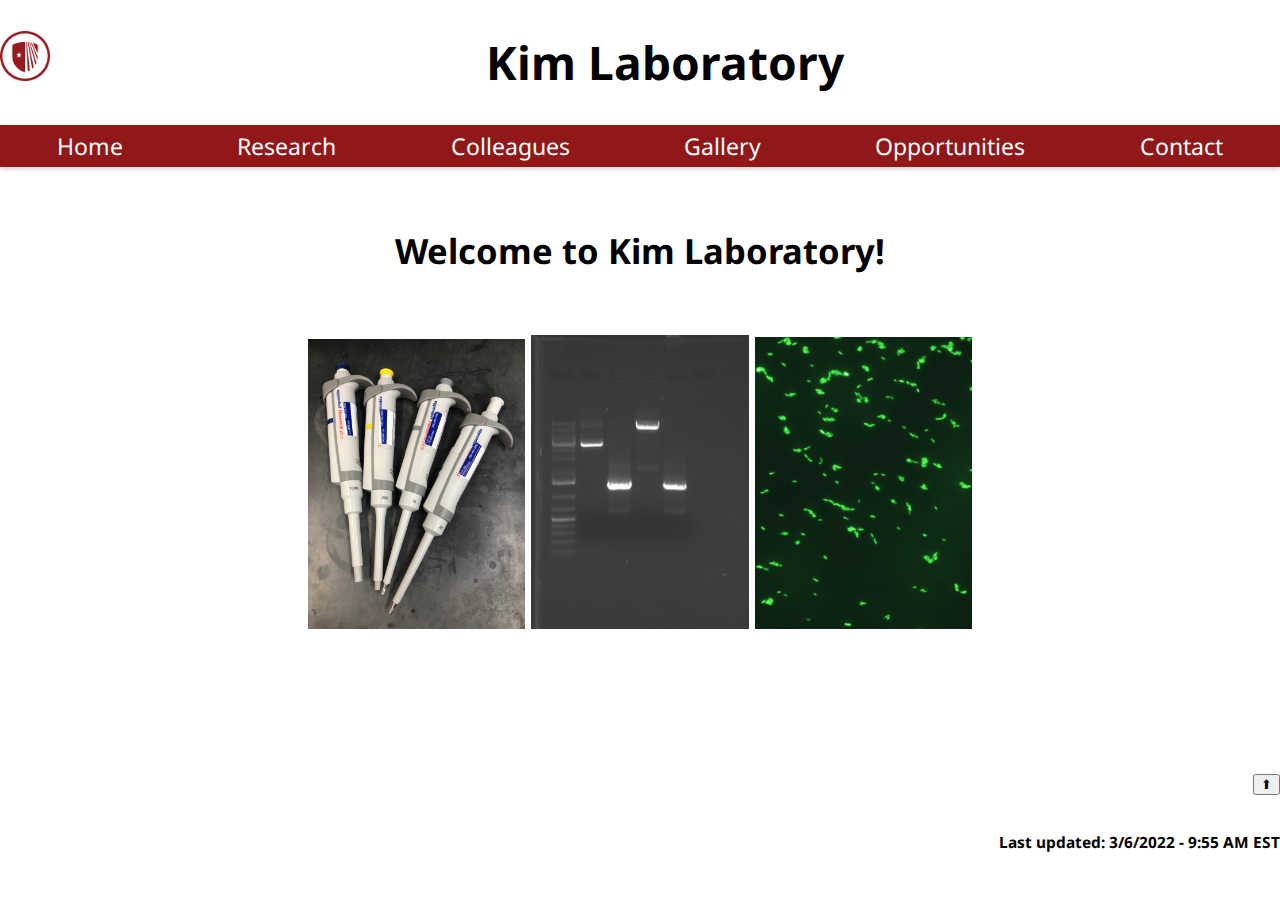
<file: index.html>
<!DOCTYPE html>
<html>
  <head>
    <meta charset="utf-8">
    <meta name="viewport" content="width=device-width">
    <title>Kim Laboratory - Home</title>
    <link href="/media/favicon.png" rel="icon" />
    <link href="style.css" rel="stylesheet" type="text/css" />
    <link rel="stylesheet" href="https://pro.fontawesome.com/releases/v5.10.0/css/all.css" integrity="sha384-AYmEC3Yw5cVb3ZcuHtOA93w35dYTsvhLPVnYs9eStHfGJvOvKxVfELGroGkvsg+p" crossorigin="anonymous"/>
    <!--
      <link href="bootstrap.css" rel="stylesheet">
    -->
  </head>
  <body>
    <a href="https://www.stonybrook.edu/" target="_blank"><img class="left-top" width="50" height="50" src="/media/favicon.png" alt="stony brook logo" /></a>
    
    <!--
    <div style="color: #31708f;
    background-color: #d9edf7;
    border-color: #bce8f1;" class="alert alert-info alert-dismissible" role="alert" id="top">
      <button aria-label="Close" class="close" data-dismiss="alert" type="button"><span aria-hidden="true">×</span></button>
      <p></p>
    </div>
    -->
    
    <div class="header">
      <a href="index.html">
        <h1> Kim Laboratory </h1>
      </a>
    </div>

    <div class="navbar">
      <a href="index.html">Home</a>
      <a href="research.html">Research</a>
      <a href="lab_members.html">Colleagues</a>
      <a href="gallery.html">Gallery</a>
      <a href="opportunities.html">Opportunities</a>
      <a href="contact.html">Contact</a>
    </div>

    </br>

    <div class="content">
      <h2>Welcome to Kim Laboratory!</h2>
      <br>
      <div class="homepage-images">
        <img style="width: 17%;
  height: 17%;" src="media/image_8.jpg">
        <img style="width: 17%;
  height: 30%;" src="media/image_14.1.jpg">
        <img style="width: 17%;
  height: 17%;" src="media/image_11.3.jpg">
      </div>
      
      <br></br>
      <br></br>

      <div class="go-back-up">
        <a href="#top" style="text-align: right; float: right;"><button>⬆</button></a>
        <br>
        <h6 style="text-align: right; float: right; padding: 0;">Last updated: 3/6/2022 - 9:55 AM EST</h6>
      </div>

      <br></br>
    </div>

    <script src="script.js"></script>
    <script src="https://code.jquery.com/jquery-2.2.0.min.js" type="text/javascript"></script>
    <script src="https://maxcdn.bootstrapcdn.com/bootstrap/3.3.6/js/bootstrap.min.js"></script>
  </body>
</html>
</file>
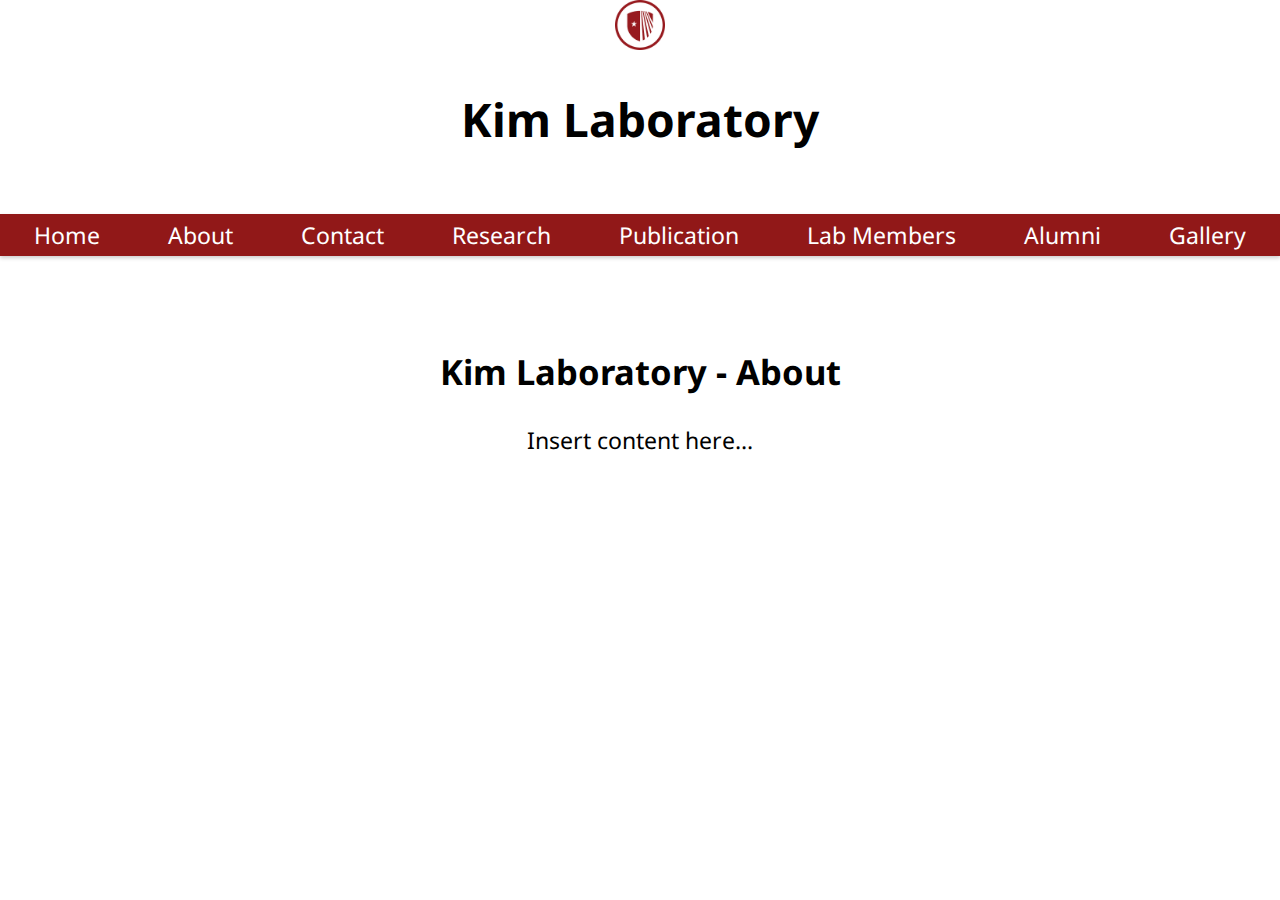
<file: about.html>
<!DOCTYPE html>
<html>
  <head>
    <meta charset="utf-8">
    <meta name="viewport" content="width=device-width">
    <title>Kim Laboratory - About</title>
    <link href="/media/favicon.png" rel="icon" />
    <link href="style.css" rel="stylesheet" type="text/css" />
    <link rel="stylesheet" href="https://cdnjs.cloudflare.com/ajax/libs/font-awesome/4.7.0/css/font-awesome.min.css">
  </head>
  <body>
    <div class="header">
      <a href="index.html">
        <img width="50" height="50" src="/media/favicon.png" alt="stony brook logo" />
        <h1> Kim Laboratory </h1>
      </a>
    </div>

    </br>

    <div class="navbar">
      <a href="index.html">Home</a>
      <a href="about.html">About</a>
      <a href="contact.html">Contact</a>
      <a href="research.html">Research</a>
      <a href="publication.html">Publication</a>
      <a href="lab_members.html">Lab Members</a>
      <a href="alumni.html">Alumni</a>
      <a href="gallery.html">Gallery</a>
    </div>

    </br>
    </br>

    <div class="content">
      <h2> Kim Laboratory - About </h2>
      Insert content here...
    </div>
    
    <script src="script.js"></script>
  </body>
</html>
</file>
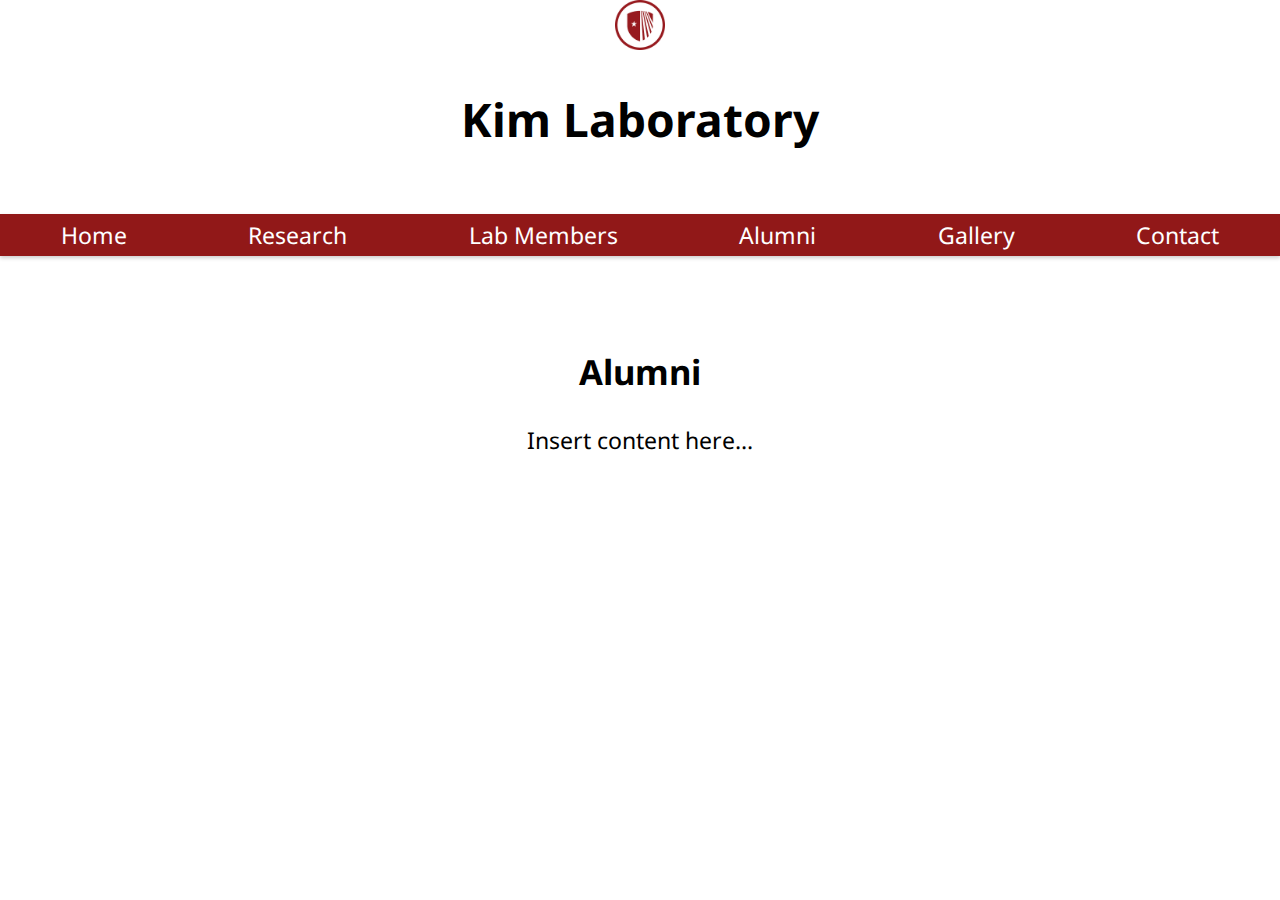
<file: alumni.html>
<!DOCTYPE html>
<html>
  <head>
    <meta charset="utf-8">
    <meta name="viewport" content="width=device-width">
    <title>Kim Laboratory - Alumni</title>
    <link href="/media/favicon.png" rel="icon" />
    <link href="style.css" rel="stylesheet" type="text/css" />
    <link rel="stylesheet" href="https://pro.fontawesome.com/releases/v5.10.0/css/all.css" integrity="sha384-AYmEC3Yw5cVb3ZcuHtOA93w35dYTsvhLPVnYs9eStHfGJvOvKxVfELGroGkvsg+p" crossorigin="anonymous"/>
  </head>
  <body>
    <div class="header">
      <a href="index.html">
        <img width="50" height="50" src="/media/favicon.png" alt="stony brook logo" />
        <h1> Kim Laboratory </h1>
      </a>
    </div>

    </br>

    <div class="navbar">
      <a href="index.html">Home</a>
      <a href="research.html">Research</a>
      <a href="lab_members.html">Lab Members</a>
      <a href="alumni.html">Alumni</a>
      <a href="gallery.html">Gallery</a>
      <a href="contact.html">Contact</a>
    </div>

    </br>
    </br>

    <div class="content">
      <h2> Alumni </h2>
      Insert content here...
    </div>
    
    <script src="script.js"></script>
  </body>
</html>
</file>
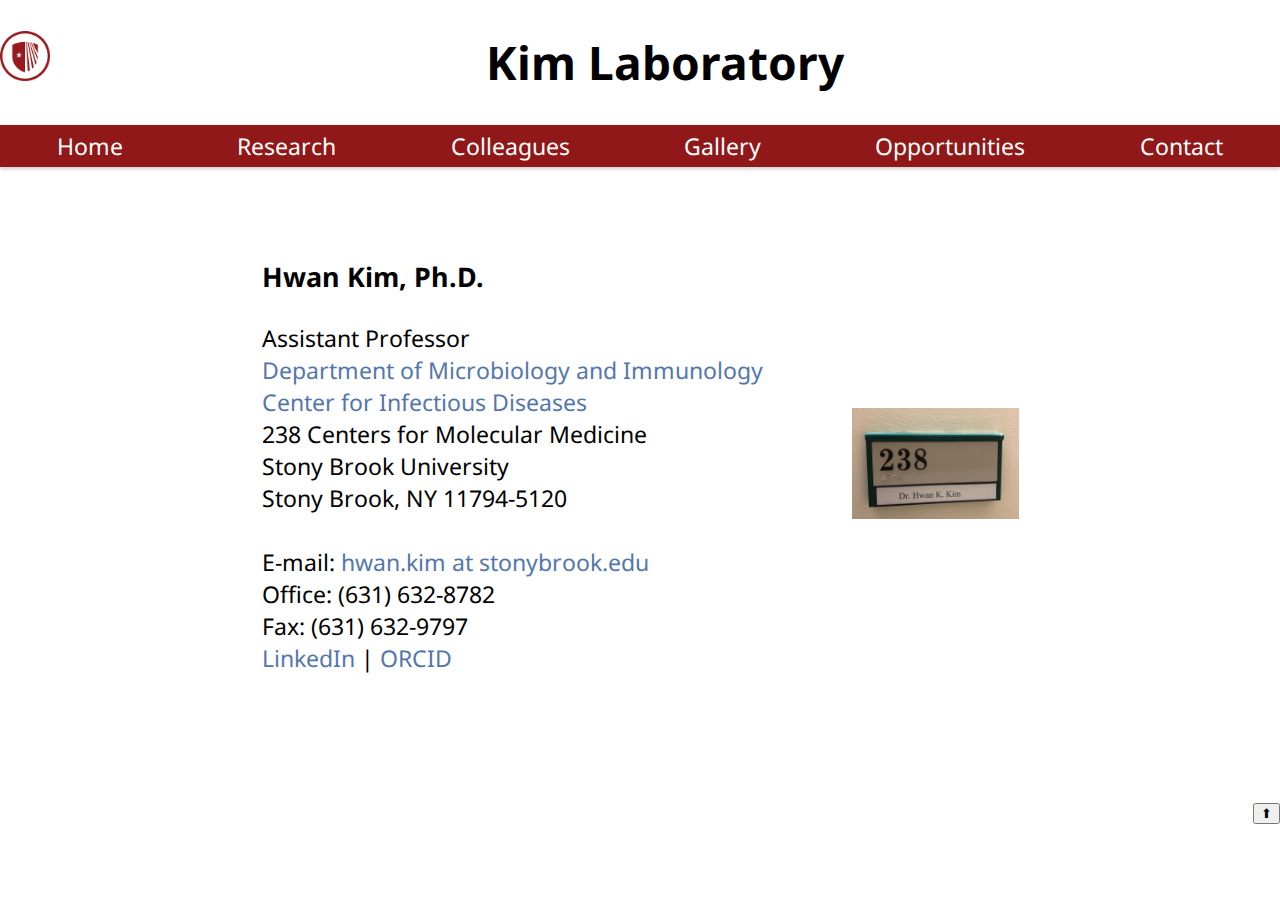
<file: contact.html>
<!DOCTYPE html>
<html>

<head>
	<meta charset="utf-8">
	<meta name="viewport" content="width=device-width">
	<title>Kim Laboratory - Contact</title>
	<link href="/media/favicon.png" rel="icon" />
	<link href="style.css" rel="stylesheet" type="text/css" />
	<!--
      <link href="images.css" rel="stylesheet" type="text/css" />
    -->
	<link rel="stylesheet" href="https://pro.fontawesome.com/releases/v5.10.0/css/all.css" integrity="sha384-AYmEC3Yw5cVb3ZcuHtOA93w35dYTsvhLPVnYs9eStHfGJvOvKxVfELGroGkvsg+p"
	 crossorigin="anonymous" />
</head>
<body>
    <a href="https://www.stonybrook.edu/" target="_blank"><img class="left-top" width="50" height="50" src="/media/favicon.png" alt="stony brook logo" /></a>
    
    <!--
    <div style="color: #31708f;
    background-color: #d9edf7;
    border-color: #bce8f1;" class="alert alert-info alert-dismissible" role="alert" id="top">
      <button aria-label="Close" class="close" data-dismiss="alert" type="button"><span aria-hidden="true">×</span></button>
      <p></p>
    </div>
    -->
    
    <div class="header">
      <a href="index.html">
        <h1> Kim Laboratory </h1>
      </a>
    </div>

    <div class="navbar">
      <a href="index.html">Home</a>
      <a href="research.html">Research</a>
      <a href="lab_members.html">Colleagues</a>
      <a href="gallery.html">Gallery</a>
      <a href="opportunities.html">Opportunities</a>
      <a href="contact.html">Contact</a>
    </div>

    </br>
    </br>

    <div class="content">
      <!-- USE FLEXBOX!! -->
      <div class="center">
        <div>
          <h3>Hwan Kim, Ph.D.</h3>
          <p>Assistant Professor
          <br>
          <a target="_blank" href="https://renaissance.stonybrookmedicine.edu/mi" class="link">Department of Microbiology and Immunology</a>
          <br>
          <a target="_blank" href="https://www.stonybrook.edu/commcms/cid/index.php" class="link">Center for Infectious Diseases</a>
          <br>
          238 Centers for Molecular Medicine
          <br>
          Stony Brook University
          <br>
          Stony Brook, NY 11794-5120
          <br></br>
          E-mail: <a class="link">hwan.kim at stonybrook.edu</a>
          <br>
          Office: (631) 632-8782
          <br>
          Fax: (631) 632-9797
          <br>
          <a target="_blank" class="link" href="https://www.linkedin.com/in/hwan-kim-5623066a/">LinkedIn</a> | <a target="_blank" class="link" href="https://orcid.org/0000-0003-2095-9705">ORCID</a></p>
        </div>
        <img class="contact-img" src="media/image_4.jpg" alt="image_4">
      </div>

      <br></br>
      <br>

      <div class="go-back-up">
        <a href="#top" style="text-align: right; float: right;"><button>⬆</button></a>
      </div>

      <br></br>
    </div>

    <!-- add opportunities sub header -->
    <script src="script.js"></script>
    <script src="https://code.jquery.com/jquery-2.2.0.min.js" type="text/javascript"></script>
    <script src="https://maxcdn.bootstrapcdn.com/bootstrap/3.3.6/js/bootstrap.min.js"></script>
  </body>
</html>
</file>
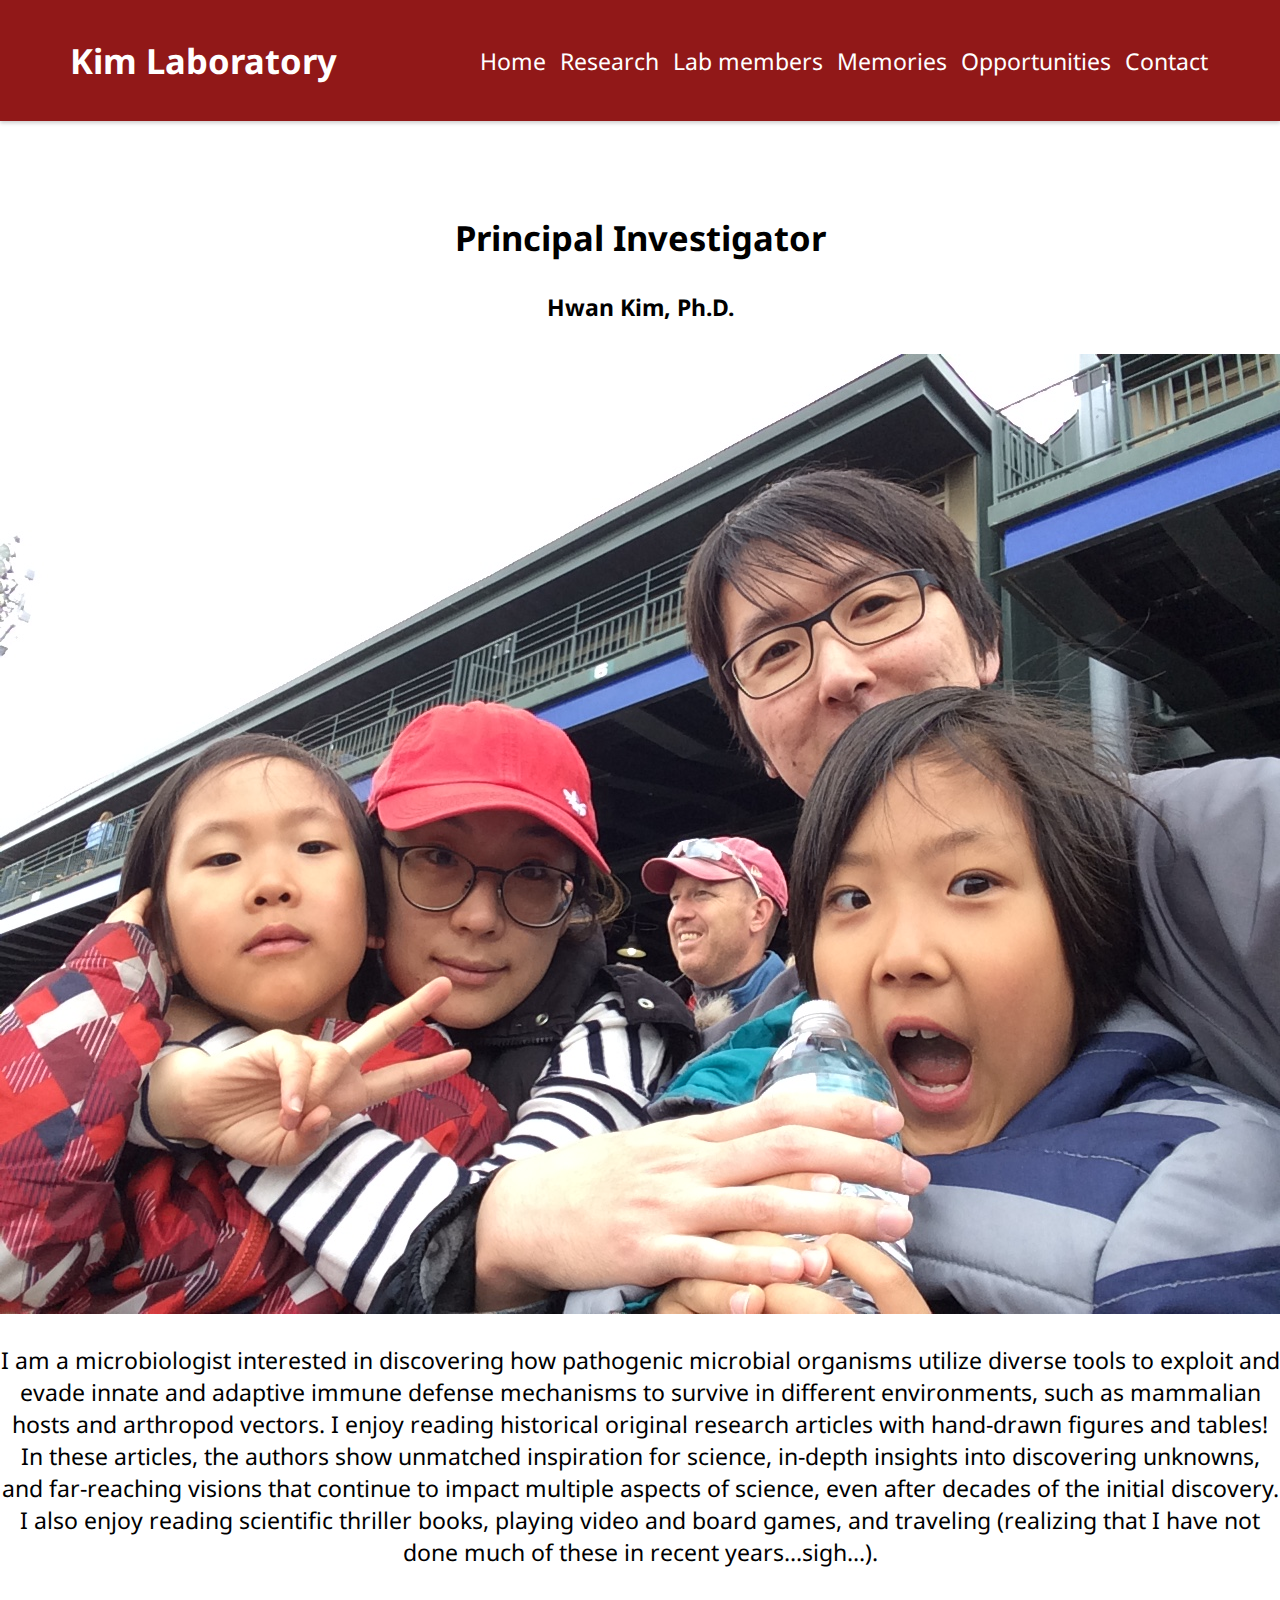
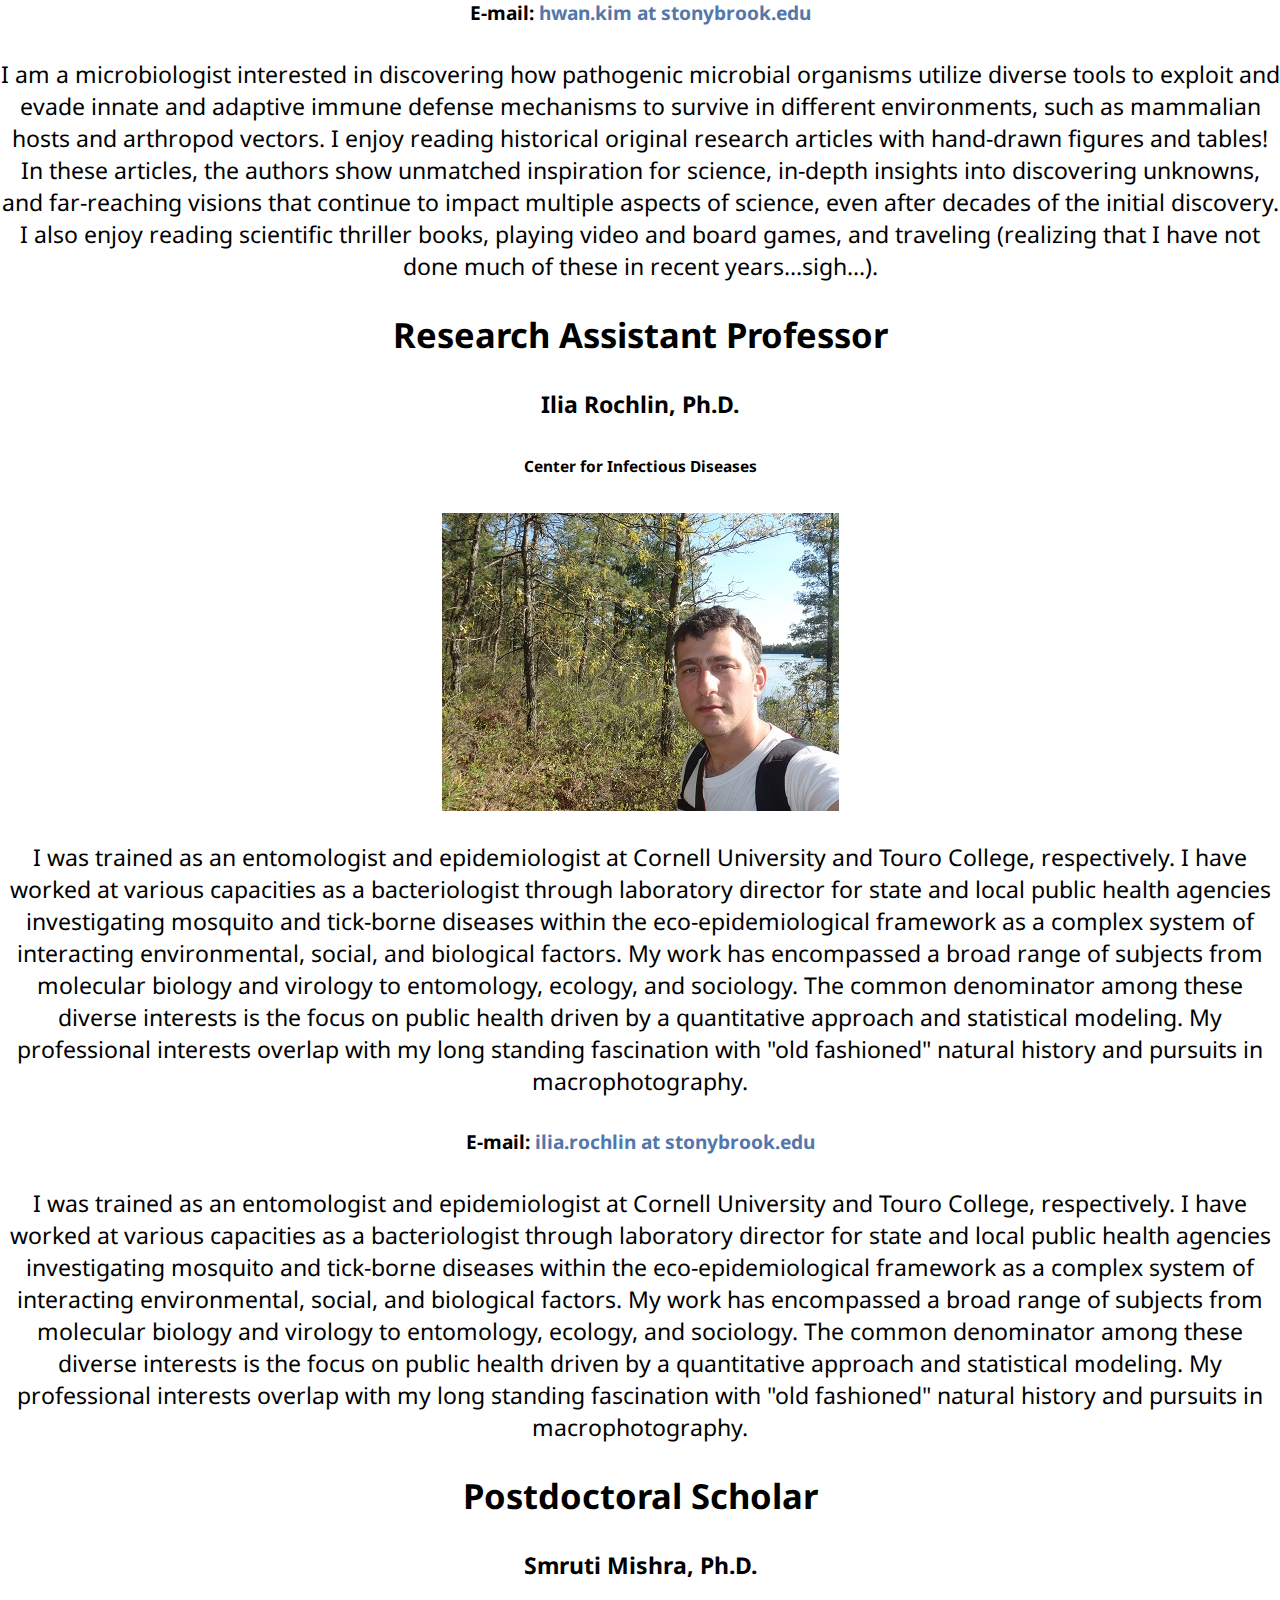
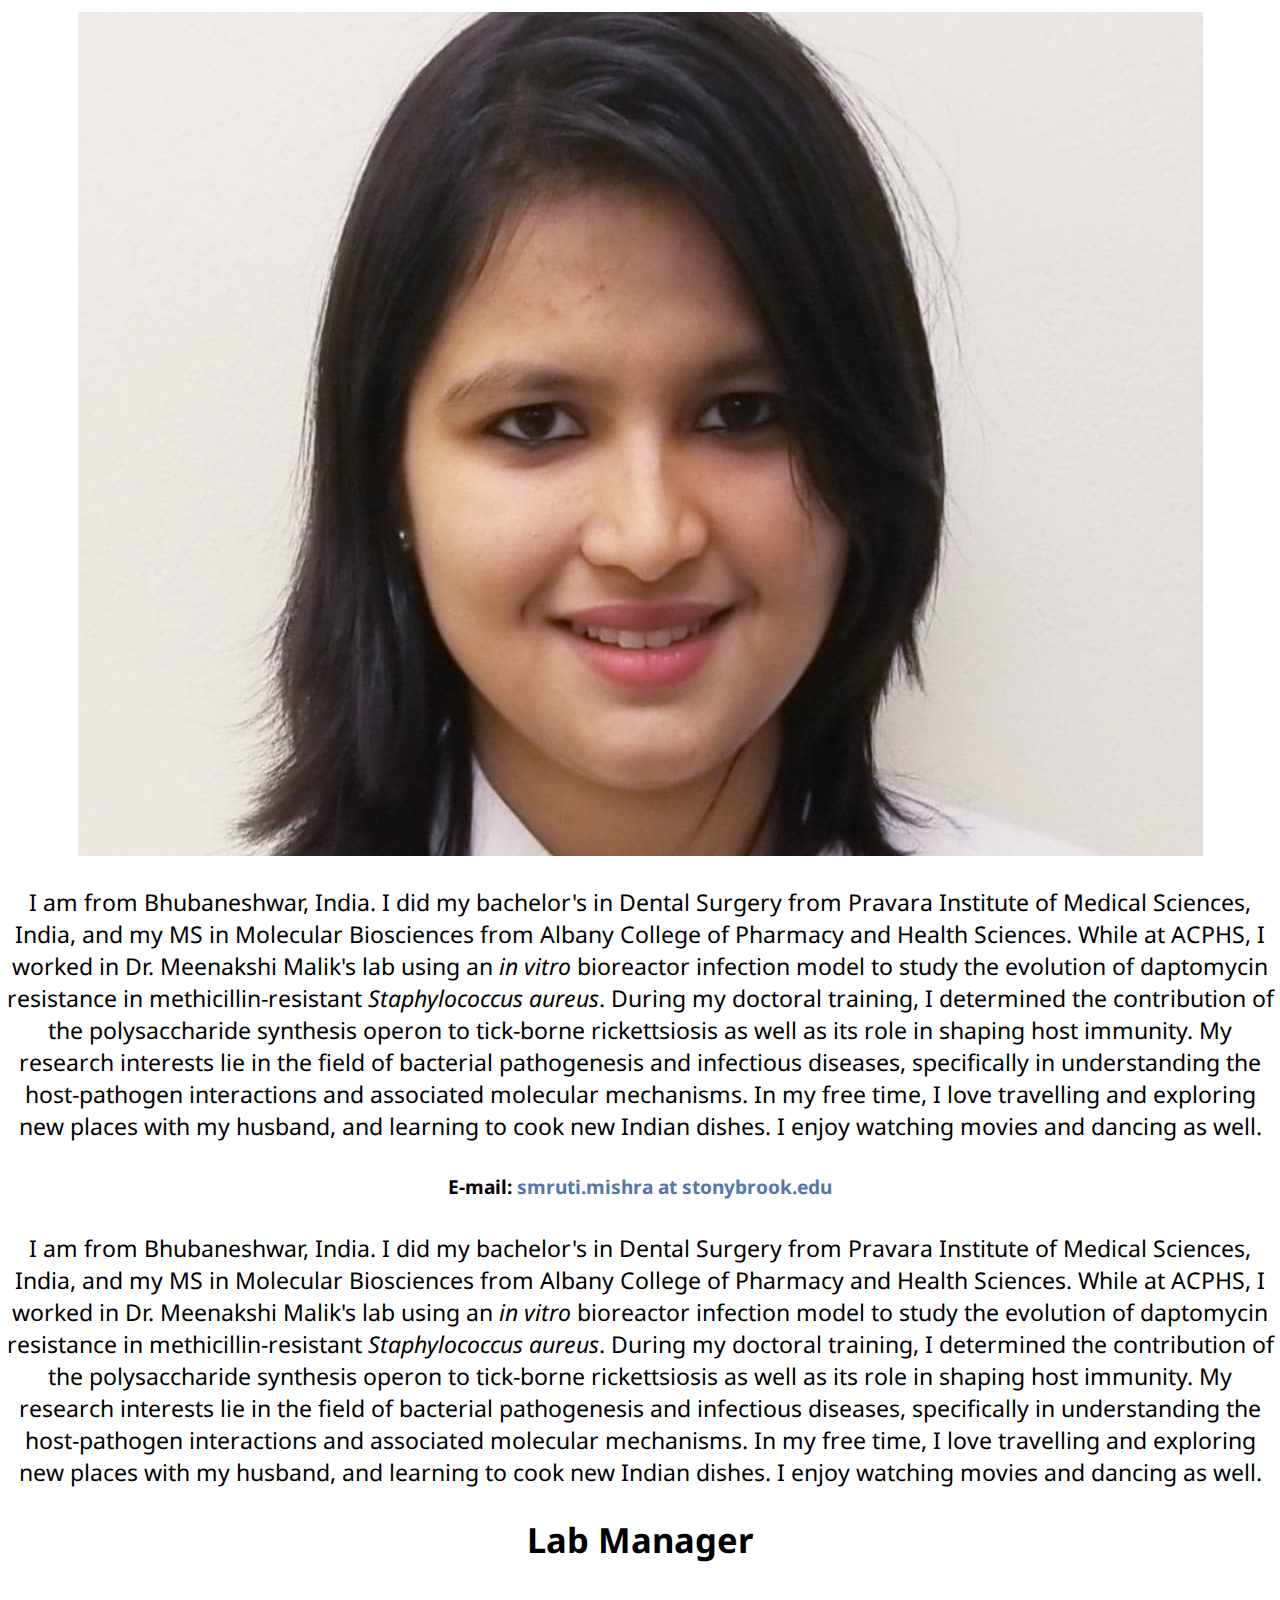
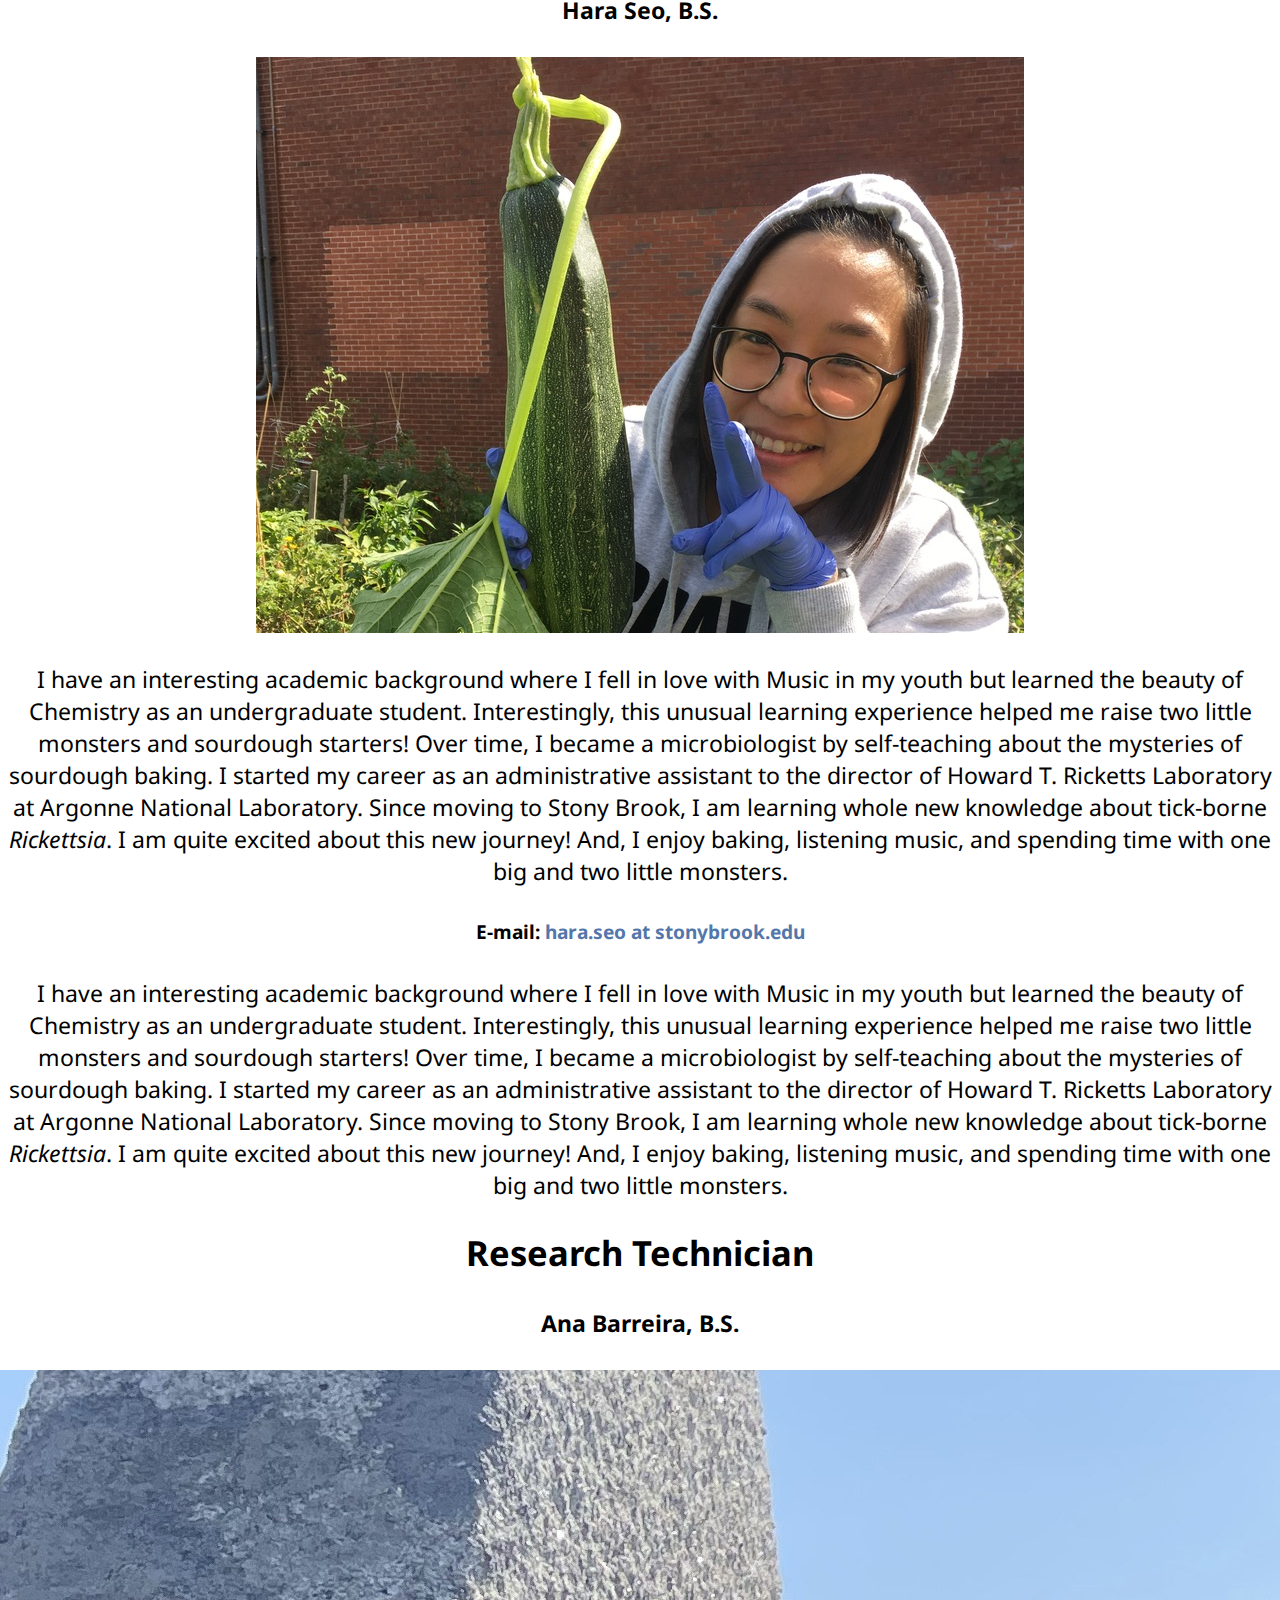
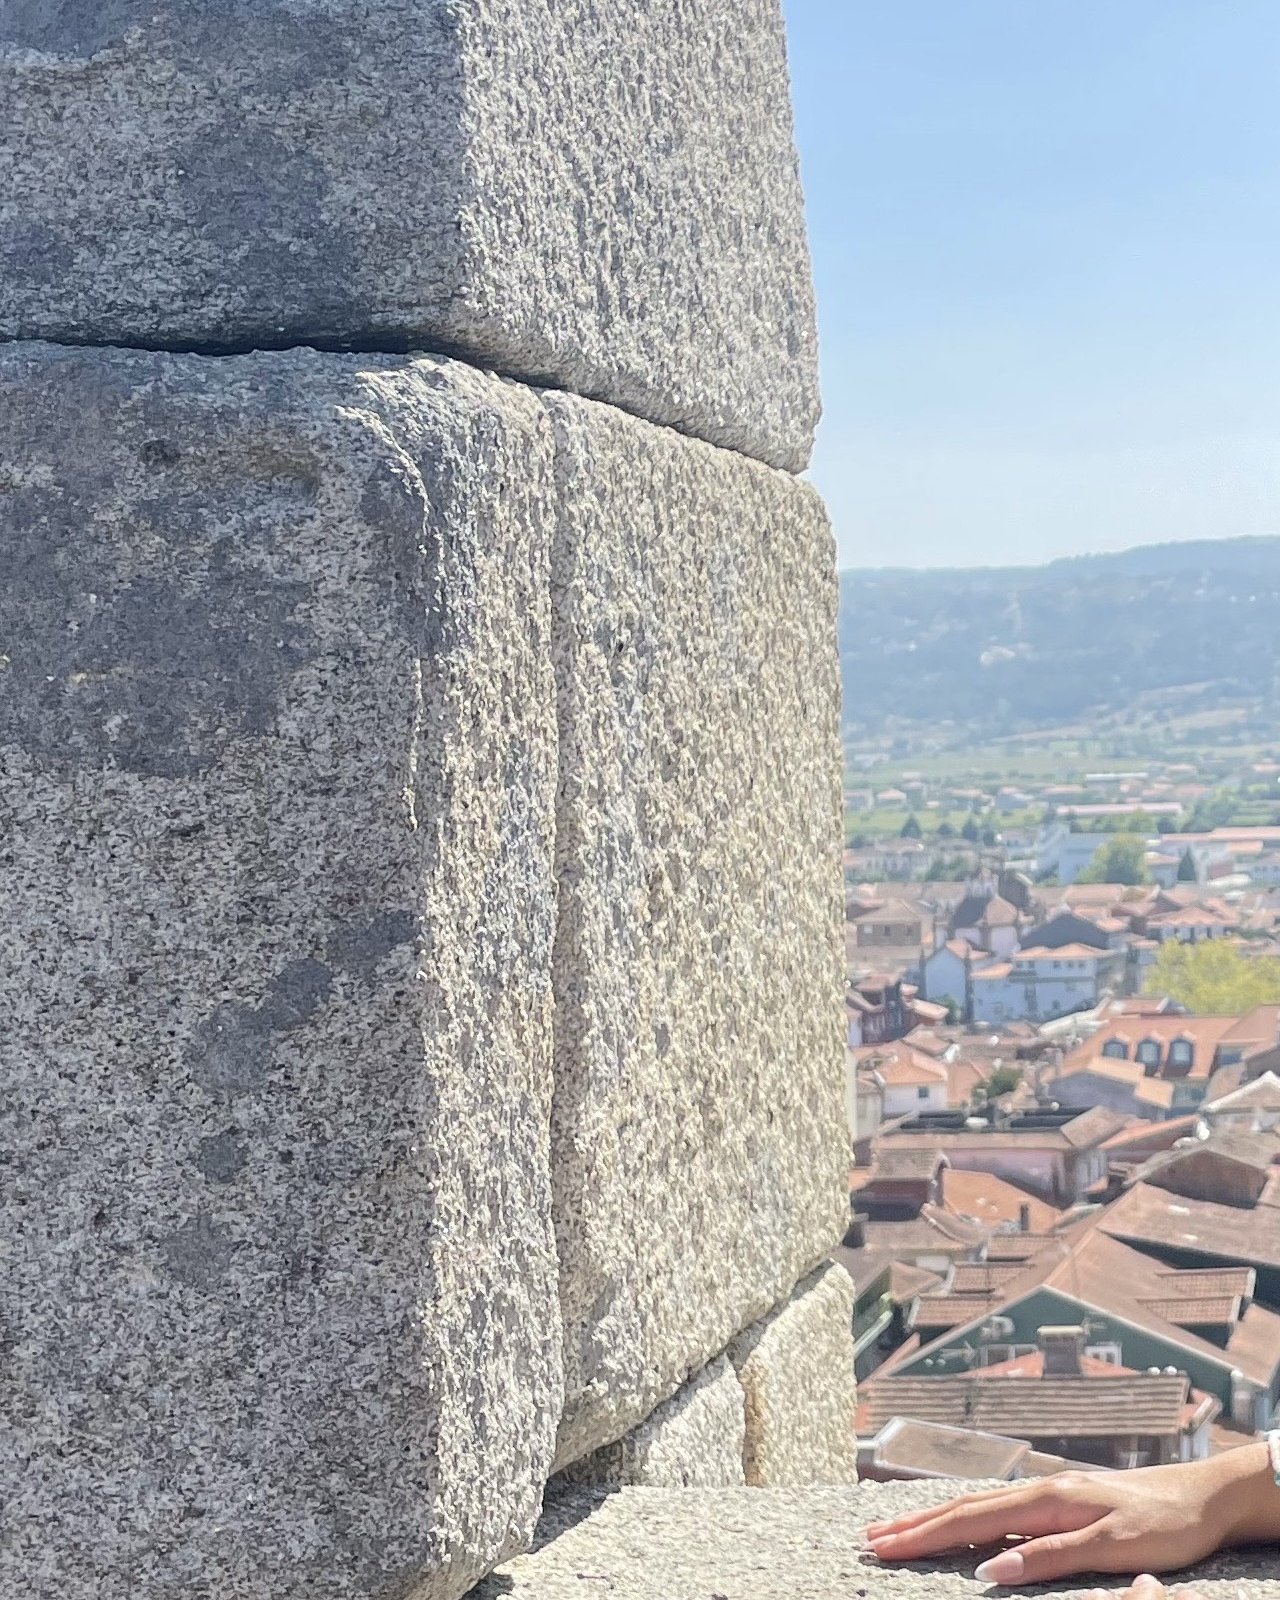
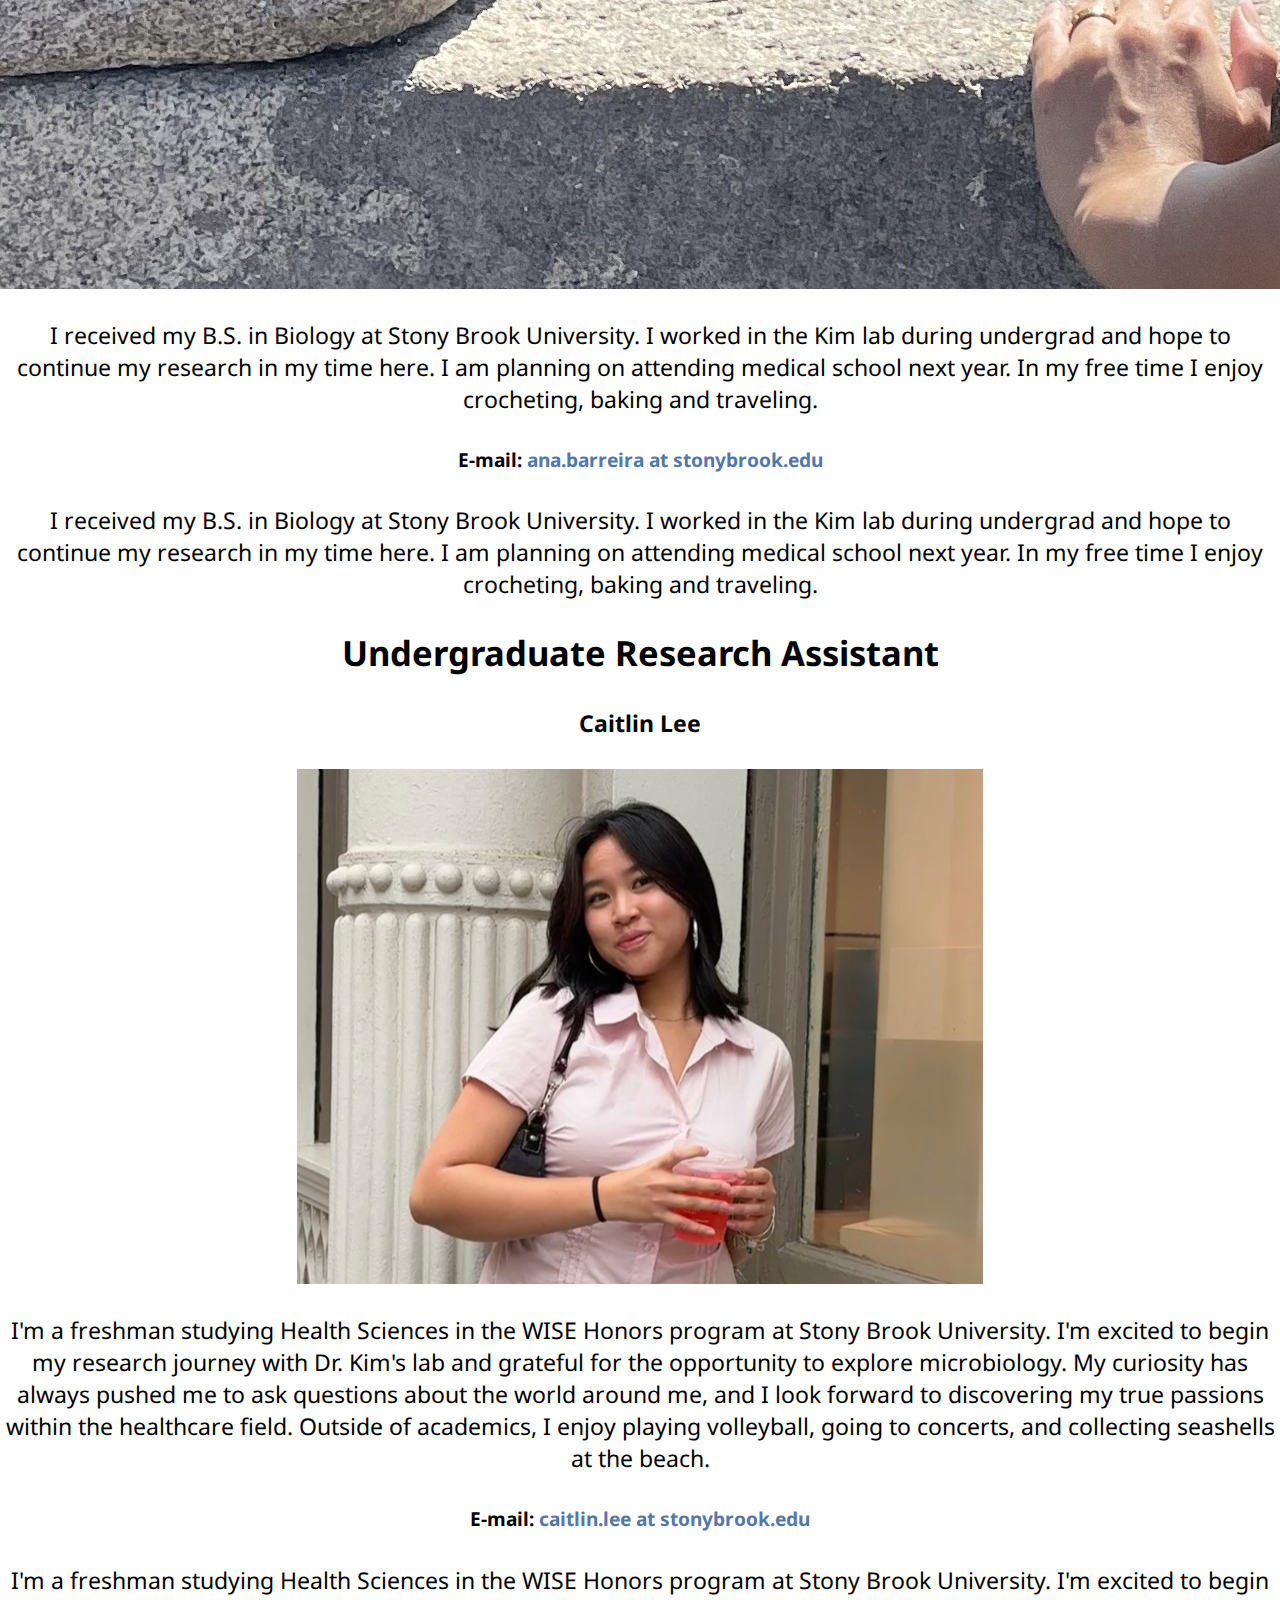
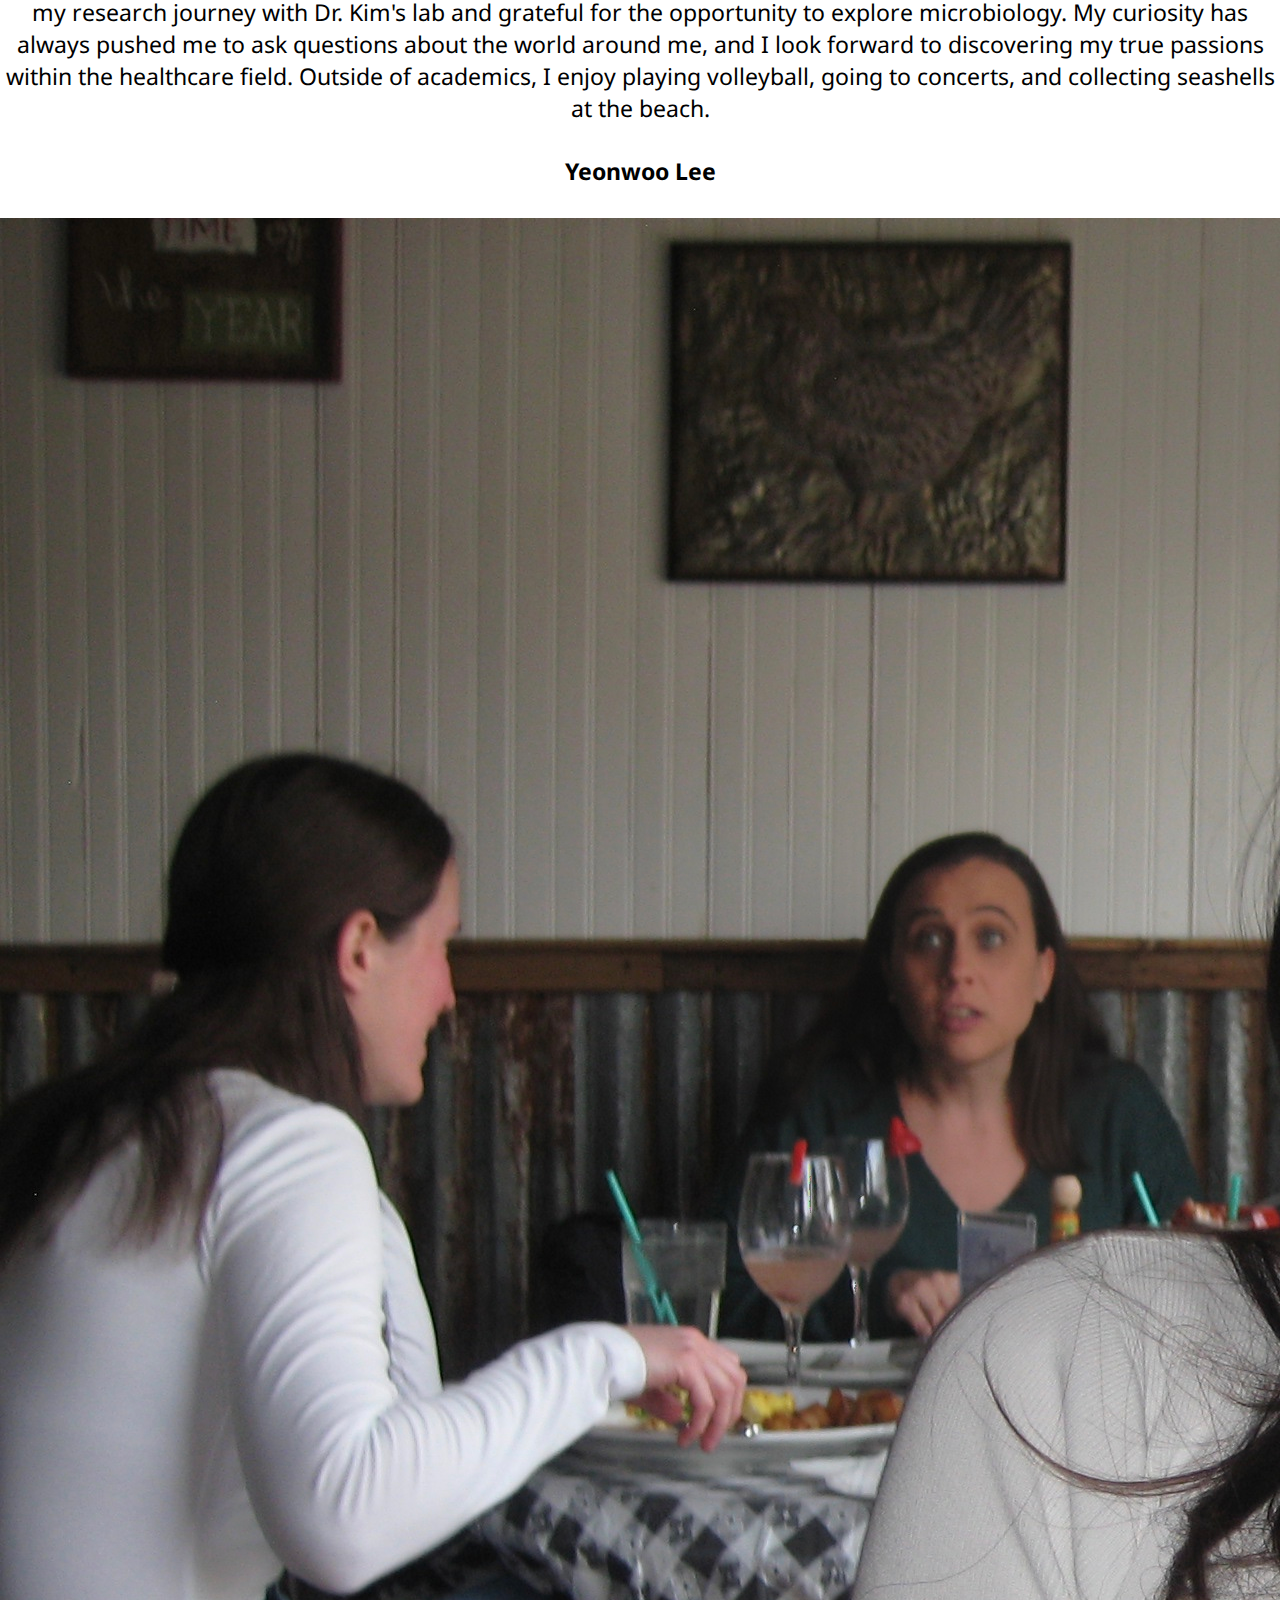
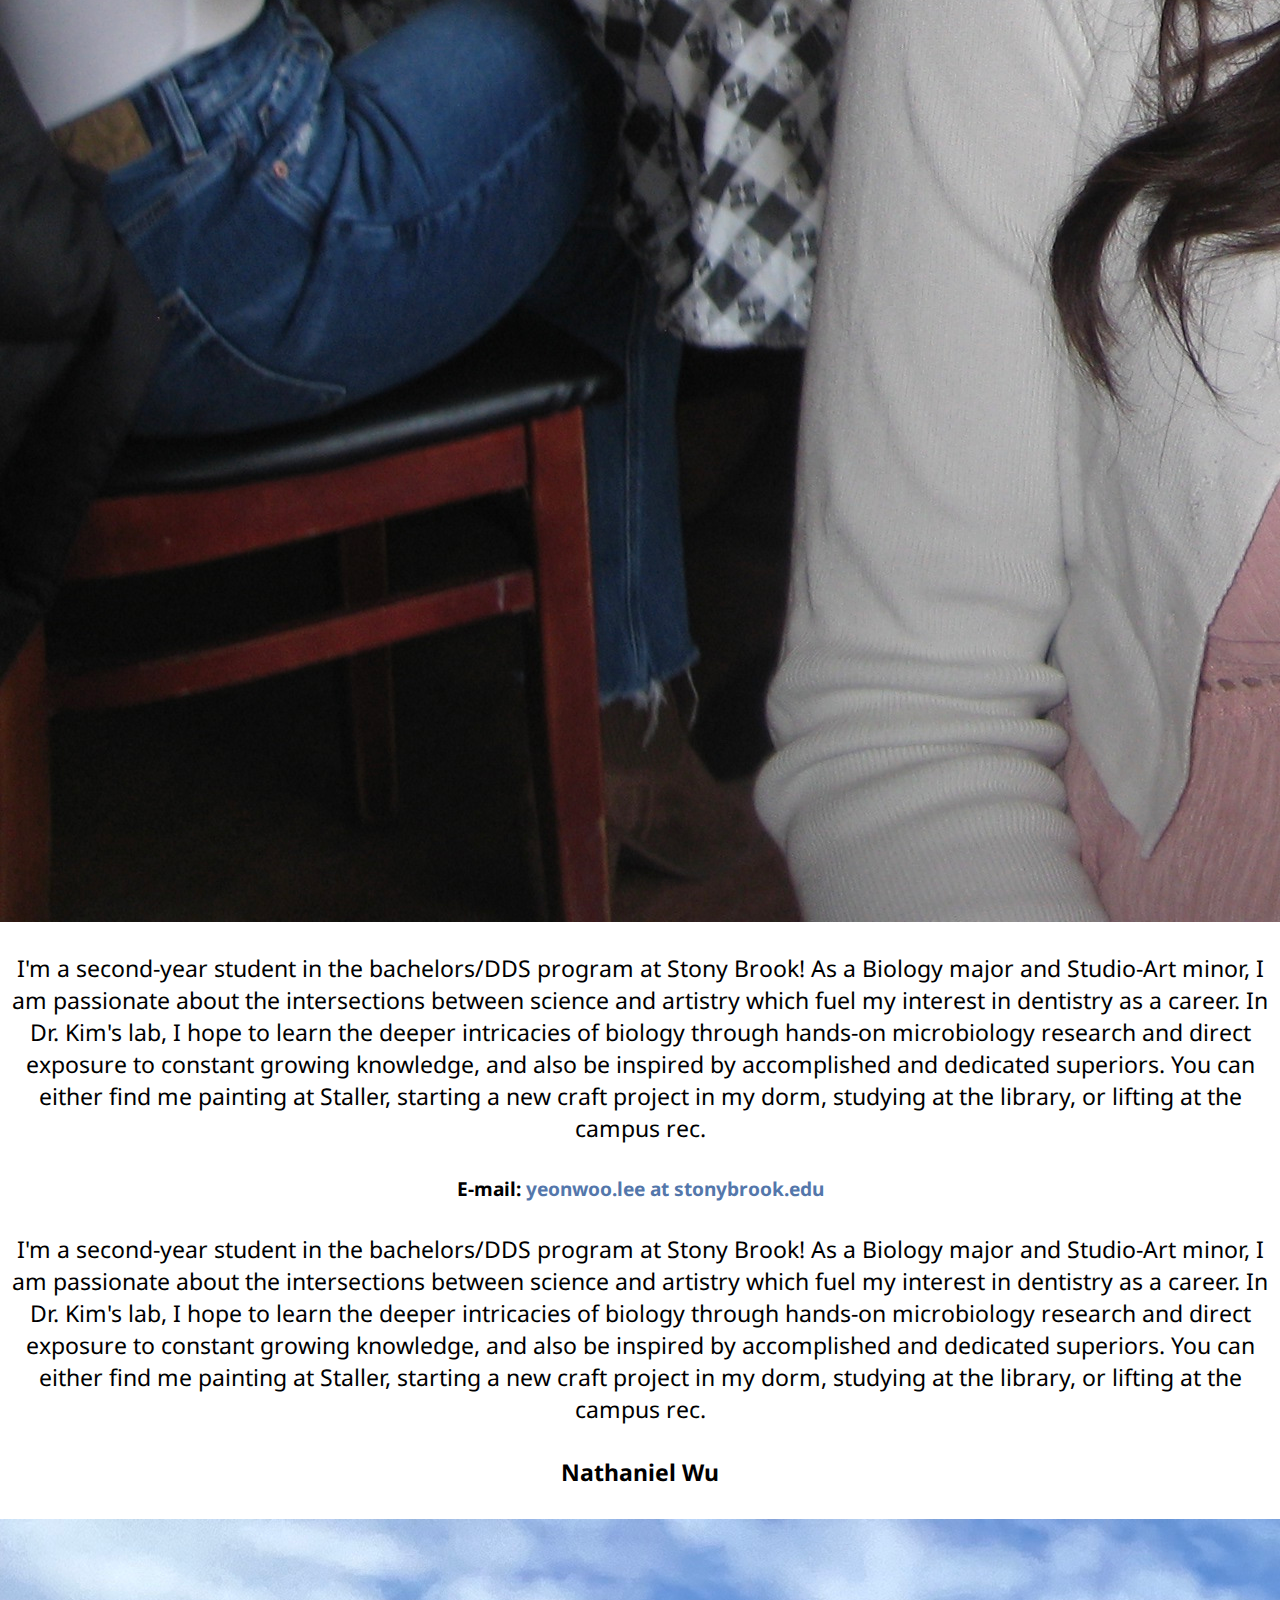
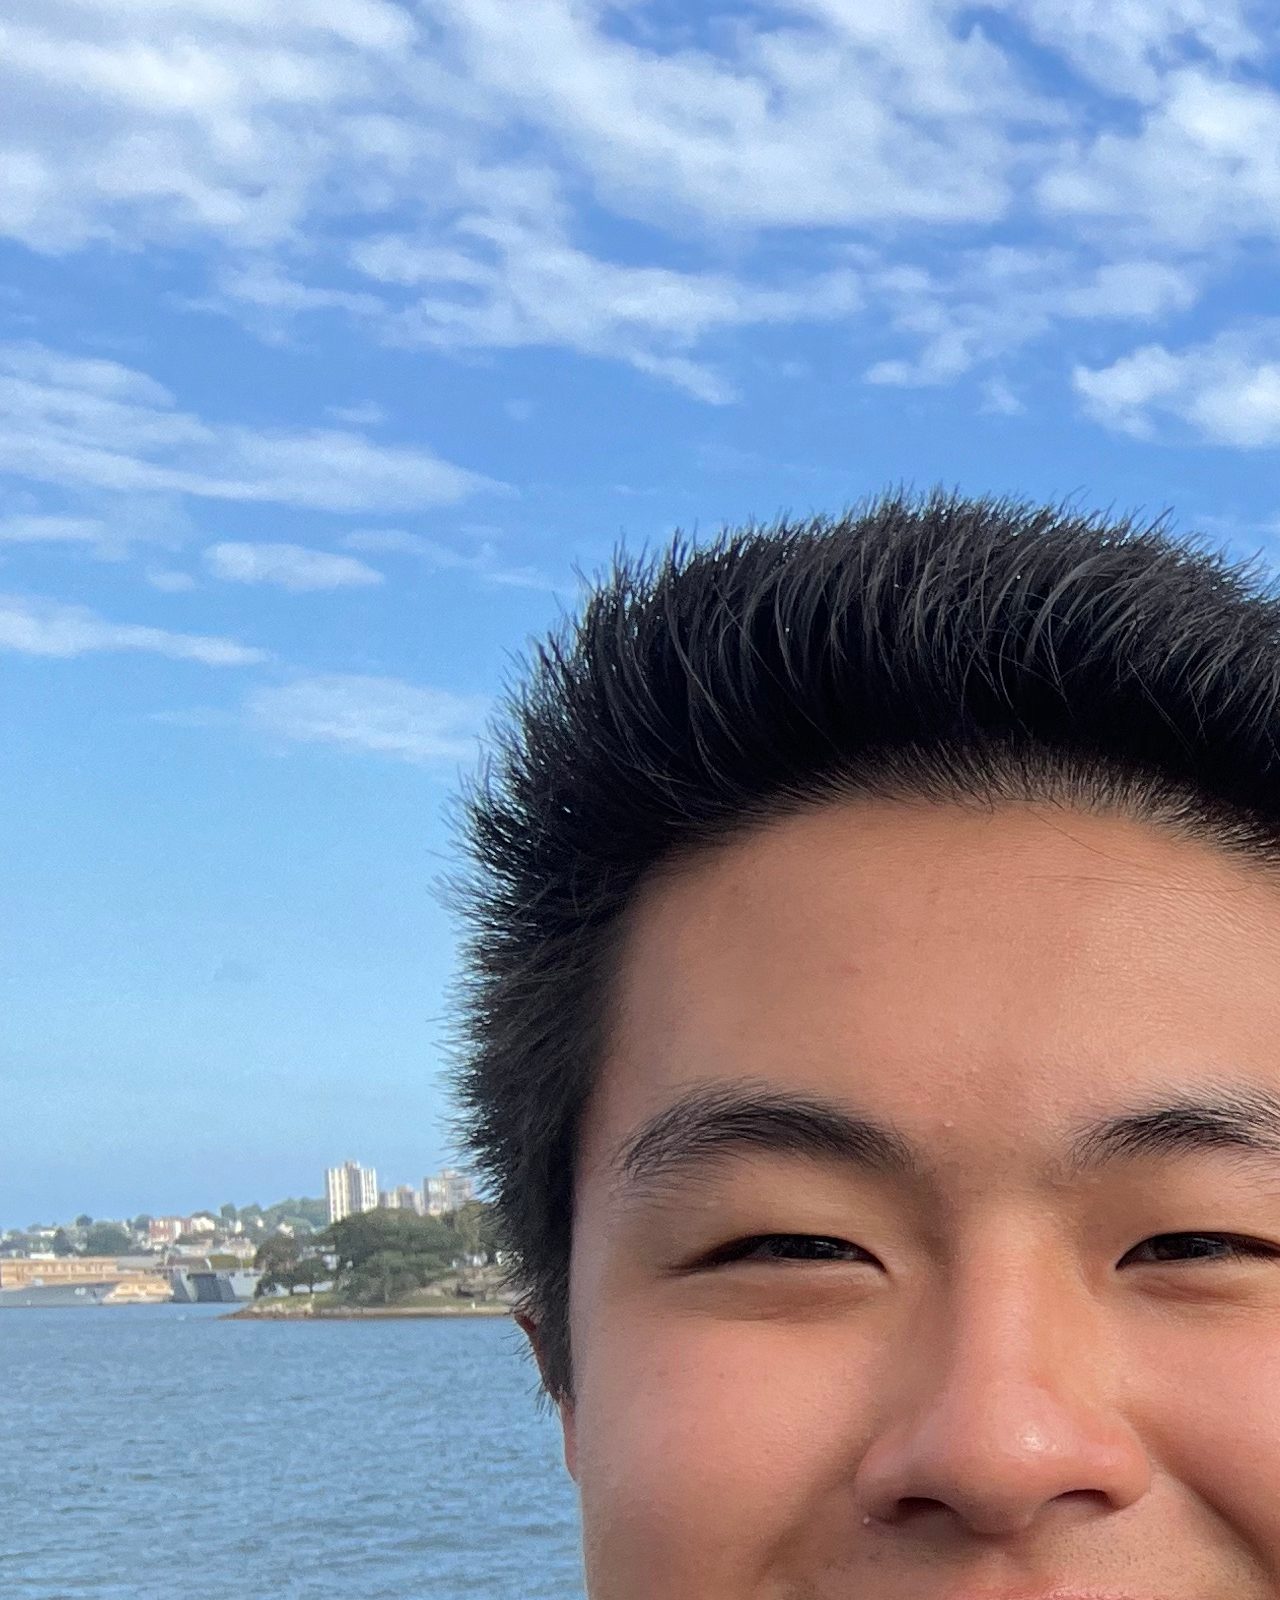
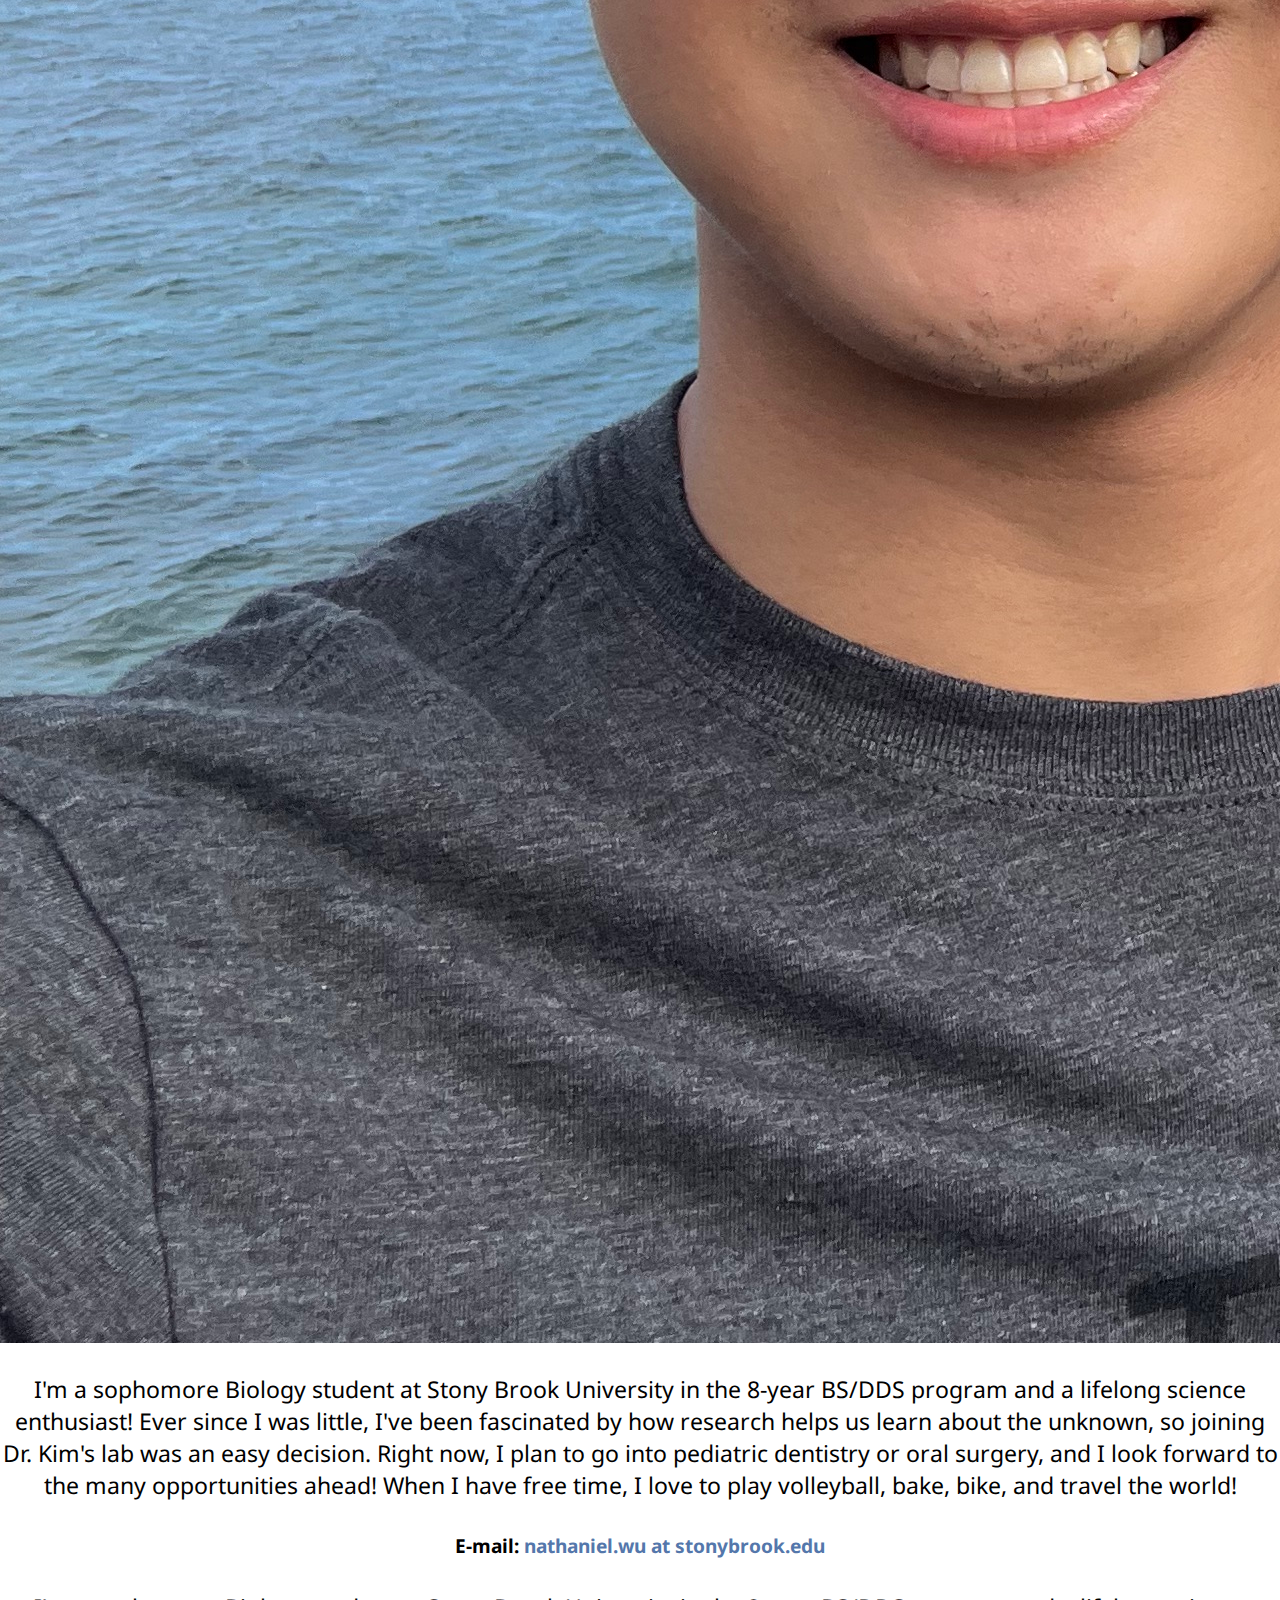
<file: lab_members.html>
<!DOCTYPE html>
<html>
  <head>
    <meta charset="utf-8">
    <meta content="width=device-width, initial-scale=1" name="viewport" />
    <title>Kim Laboratory - Lab Members</title>
    <link href="/media/favicon.png" rel="icon" />
    <link href="style.css" rel="stylesheet" type="text/css" />
  </head>
  <body>

    <!--
    <div style="color: #31708f;
    background-color: #d9edf7;
    border-color: #bce8f1;" class="alert alert-info alert-dismissible Banner" role="alert" id="top">
      <button aria-label="Close" class="close" data-dismiss="alert" type="button"><span aria-hidden="true">×</span></button>
      <p>We are looking for a Postdoctoral Associate! Visit <a href="https://stonybrooku.taleo.net/careersection/2/jobdetail.ftl?job=2300543&tz=GMT-04%3A00&tzname=America%2FNew_York">here</a> for more details.</p>
    </div> 
    -->
    
    
    <div class="navbar">
      <a href="/"><h2>Kim Laboratory</h2></a>
      <nav>
        <a href="index.html">Home</a>
        <a href="research.html">Research</a>
        <a href="lab_members.html">Lab members</a>
        <a href="memories.html">Memories</a>
        <a href="opportunities.html">Opportunities</a>
        <a href="contact.html">Contact</a>
      </nav>
    </div>

    </br>
    </br>

    <div class="contente lab-members-rework">
      <h2 style="padding-top: 0;">Principal Investigator</h2>
      <div class="member-box-outer-rework">
        <div class="member-box-rework"> <!-- use flex box -->
          <div class="member-box-image-rework">
            <h4>Hwan Kim, Ph.D.</h4>
            <img src="media/hwan.jpg"> <!-- make images more thinner and taller than wider -->
            <p class="member-box-text-rework-responsive">I am a microbiologist interested in discovering how pathogenic microbial organisms utilize diverse tools to exploit and evade innate and adaptive immune defense mechanisms to survive in different environments, such as mammalian hosts and arthropod vectors. I enjoy reading historical original research articles with hand-drawn figures and tables! In these articles, the authors show unmatched inspiration for science, in-depth insights into discovering unknowns, and far-reaching visions that continue to impact multiple aspects of science, even after decades of the initial discovery. I also enjoy reading scientific thriller books, playing video and board games, and traveling (realizing that I have not done much of these in recent years...sigh...).</p>
            <h5>E-mail: <a class="link">hwan.kim at stonybrook.edu</a></h5>
          </div>
          <div class="member-box-text-rework">
            <p>I am a microbiologist interested in discovering how pathogenic microbial organisms utilize diverse tools to exploit and evade innate and adaptive immune defense mechanisms to survive in different environments, such as mammalian hosts and arthropod vectors. I enjoy reading historical original research articles with hand-drawn figures and tables! In these articles, the authors show unmatched inspiration for science, in-depth insights into discovering unknowns, and far-reaching visions that continue to impact multiple aspects of science, even after decades of the initial discovery. I also enjoy reading scientific thriller books, playing video and board games, and traveling (realizing that I have not done much of these in recent years...sigh...).</p>
          </div>
        </div>
      </div>

      <h2>Research Assistant Professor</h2>
      <div class="member-box-outer-rework">
        <div class="member-box-rework reverse-member-image">
          <div class="member-box-image-rework">
            <h4 class="member-box-name-rework">Ilia Rochlin, Ph.D.</h4>
            <h6>Center for Infectious Diseases</h6>
            <img src="media/ilia.jpg">
            <p class="member-box-text-rework-responsive">I was trained as an entomologist and epidemiologist at Cornell University and Touro College, respectively. I have worked at various capacities as a bacteriologist through laboratory director for state and local public health agencies investigating mosquito and tick-borne diseases within the eco-epidemiological framework as a complex system of interacting environmental, social, and biological factors. My work has encompassed a broad range of subjects from molecular biology and virology to entomology, ecology, and sociology. The common denominator among these diverse interests is the focus on public health driven by a quantitative approach and statistical modeling. My professional interests overlap with my long standing fascination with "old fashioned" natural history and pursuits in macrophotography.</p>
            <h5>E-mail: <a class="link">ilia.rochlin at stonybrook.edu</a></h5>
          </div>
          <div class="member-box-text-rework">
            <p>I was trained as an entomologist and epidemiologist at Cornell University and Touro College, respectively. I have worked at various capacities as a bacteriologist through laboratory director for state and local public health agencies investigating mosquito and tick-borne diseases within the eco-epidemiological framework as a complex system of interacting environmental, social, and biological factors. My work has encompassed a broad range of subjects from molecular biology and virology to entomology, ecology, and sociology. The common denominator among these diverse interests is the focus on public health driven by a quantitative approach and statistical modeling. My professional interests overlap with my long standing fascination with "old fashioned" natural history and pursuits in macrophotography.</p>
          </div>
        </div>
      </div>
      
      <h2>Postdoctoral Scholar</h2>
      <div class="member-box-outer-rework">
        <div class="member-box-rework">
          <div class="member-box-image-rework">
            <h4 class="member-box-name-rework">Smruti Mishra, Ph.D.</h4>
            <img src="media/smruti.jpg">
            <p class="member-box-text-rework-responsive">I am from Bhubaneshwar, India. I did my bachelor's in Dental Surgery from Pravara Institute of Medical Sciences, India, and my MS in Molecular Biosciences from Albany College of Pharmacy and Health Sciences. While at ACPHS, I worked in Dr. Meenakshi Malik's lab using an <em>in vitro</em> bioreactor infection model to study the evolution of daptomycin resistance in methicillin-resistant <em>Staphylococcus aureus</em>. During my doctoral training, I determined the contribution of the polysaccharide synthesis operon to tick-borne rickettsiosis as well as its role in shaping host immunity. My research interests lie in the field of bacterial pathogenesis and infectious diseases, specifically in understanding the host-pathogen interactions and associated molecular mechanisms. In my free time, I love travelling and exploring new places with my husband, and learning to cook new Indian dishes. I enjoy watching movies and dancing as well.</p>
            <h5>E-mail: <a class="link">smruti.mishra at stonybrook.edu</a></h5>
          </div>
          <div class="member-box-text-rework">
            <p>I am from Bhubaneshwar, India. I did my bachelor's in Dental Surgery from Pravara Institute of Medical Sciences, India, and my MS in Molecular Biosciences from Albany College of Pharmacy and Health Sciences. While at ACPHS, I worked in Dr. Meenakshi Malik's lab using an <em>in vitro</em> bioreactor infection model to study the evolution of daptomycin resistance in methicillin-resistant <em>Staphylococcus aureus</em>. During my doctoral training, I determined the contribution of the polysaccharide synthesis operon to tick-borne rickettsiosis as well as its role in shaping host immunity. My research interests lie in the field of bacterial pathogenesis and infectious diseases, specifically in understanding the host-pathogen interactions and associated molecular mechanisms. In my free time, I love travelling and exploring new places with my husband, and learning to cook new Indian dishes. I enjoy watching movies and dancing as well.</p>
          </div>
        </div>
      </div>

      <h2>Lab Manager</h2>
      <div class="member-box-outer-rework">
        <div class="member-box-rework reverse-member-image">
          <div class="member-box-image-rework">
            <h4>Hara Seo, B.S.</h4>
            <img src="media/hara.jpeg">
            <p class="member-box-text-rework-responsive">I have an interesting academic background where I fell in love with Music in my youth but learned the beauty of Chemistry as an undergraduate student. Interestingly, this unusual learning experience helped me raise two little monsters and sourdough starters! Over time, I became a microbiologist by self-teaching about the mysteries of sourdough baking. I started my career as an administrative assistant to the director of Howard T. Ricketts Laboratory at Argonne National Laboratory. Since moving to Stony Brook, I am learning whole new knowledge about tick-borne <em>Rickettsia</em>. I am quite excited about this new journey! And, I enjoy baking, listening music, and spending time with one big and two little monsters.</p>
            <h5>E-mail: <a class="link">hara.seo at stonybrook.edu</a></h5>
          </div>
          <div class="member-box-text-rework">
            <p>I have an interesting academic background where I fell in love with Music in my youth but learned the beauty of Chemistry as an undergraduate student. Interestingly, this unusual learning experience helped me raise two little monsters and sourdough starters! Over time, I became a microbiologist by self-teaching about the mysteries of sourdough baking. I started my career as an administrative assistant to the director of Howard T. Ricketts Laboratory at Argonne National Laboratory. Since moving to Stony Brook, I am learning whole new knowledge about tick-borne <em>Rickettsia</em>. I am quite excited about this new journey! And, I enjoy baking, listening music, and spending time with one big and two little monsters.</p>
          </div>
        </div>
      </div>

      <h2>Research Technician</h2>
      <div class="member-box-outer-rework">
        <div class="member-box-rework">
          <div class="member-box-image-rework">
            <h4>Ana Barreira, B.S.</h4>
            <img src="media/ana.jpg">
            <p class="member-box-text-rework-responsive">I received my B.S. in Biology at Stony Brook University. I worked in the Kim lab during undergrad and hope to continue my research in my time here. I am planning on attending medical school next year. In my free time I enjoy crocheting, baking and traveling.</p>
            <h5>E-mail: <a class="link">ana.barreira at stonybrook.edu</a></h5>
          </div>
          <div class="member-box-text-rework">
            <p>I received my B.S. in Biology at Stony Brook University. I worked in the Kim lab during undergrad and hope to continue my research in my time here. I am planning on attending medical school next year. In my free time I enjoy crocheting, baking and traveling.</p>
          </div>
        </div>
      </div>

      <h2>Undergraduate Research Assistant</h2>
      <div class="member-box-outer-rework">
        <div class="member-box-rework reverse-member-image">
          <div class="member-box-image-rework">
            <h4>Caitlin Lee</h4>
            <img src="media/caitlin.jpg">
            <p class="member-box-text-rework-responsive">I'm a freshman studying Health Sciences in the WISE Honors program at Stony Brook University. I'm excited to begin my research journey with Dr. Kim's lab and grateful for the opportunity to explore microbiology. My curiosity has always pushed me to ask questions about the world around me, and I look forward to discovering my true passions within the healthcare field. Outside of academics, I enjoy playing volleyball, going to concerts, and collecting seashells at the beach.</p>
            <h5>E-mail: <a class="link">caitlin.lee at stonybrook.edu</a></h5>
          </div>
          <div class="member-box-text-rework">
            <p>I'm a freshman studying Health Sciences in the WISE Honors program at Stony Brook University. I'm excited to begin my research journey with Dr. Kim's lab and grateful for the opportunity to explore microbiology. My curiosity has always pushed me to ask questions about the world around me, and I look forward to discovering my true passions within the healthcare field. Outside of academics, I enjoy playing volleyball, going to concerts, and collecting seashells at the beach.</p>
          </div>
        </div>
      </div>

      <div class="member-box-outer-rework">
        <div class="member-box-rework">
          <div class="member-box-image-rework">
            <h4>Yeonwoo Lee</h4>
            <img src="media/yeonwoo.JPG">
            <p class="member-box-text-rework-responsive">I'm a second-year student in the bachelors/DDS program at Stony Brook! As a Biology major and Studio-Art minor, I am passionate about the intersections between science and artistry which fuel my interest in dentistry as a career. In Dr. Kim's lab, I hope to learn the deeper intricacies of biology through hands-on microbiology research and direct exposure to constant growing knowledge, and also be inspired by accomplished and dedicated superiors. You can either find me painting at Staller, starting a new craft project in my dorm, studying at the library, or lifting at the campus rec.</p>
            <h5>E-mail: <a class="link">yeonwoo.lee at stonybrook.edu</a></h5>
          </div>
          <div class="member-box-text-rework">
            <p>I'm a second-year student in the bachelors/DDS program at Stony Brook! As a Biology major and Studio-Art minor, I am passionate about the intersections between science and artistry which fuel my interest in dentistry as a career. In Dr. Kim's lab, I hope to learn the deeper intricacies of biology through hands-on microbiology research and direct exposure to constant growing knowledge, and also be inspired by accomplished and dedicated superiors. You can either find me painting at Staller, starting a new craft project in my dorm, studying at the library, or lifting at the campus rec.</p>
          </div>
        </div>
      </div>

      <div class="member-box-outer-rework">
        <div class="member-box-rework reverse-member-image">
          <div class="member-box-image-rework">
            <h4>Nathaniel Wu</h4>
            <img src="media/nathan.jpeg">
            <p class="member-box-text-rework-responsive">I'm a sophomore Biology student at Stony Brook University in the 8-year BS/DDS program and a lifelong science enthusiast! Ever since I was little, I've been fascinated by how research helps us learn about the unknown, so joining Dr. Kim's lab was an easy decision. Right now, I plan to go into pediatric dentistry or oral surgery, and I look forward to the many opportunities ahead! When I have free time, I love to play volleyball, bake, bike, and travel the world!</p>
            <h5>E-mail: <a class="link">nathaniel.wu at stonybrook.edu</a></h5>
          </div>
          <div class="member-box-text-rework">
            <p>I'm a sophomore Biology student at Stony Brook University in the 8-year BS/DDS program and a lifelong science enthusiast! Ever since I was little, I've been fascinated by how research helps us learn about the unknown, so joining Dr. Kim's lab was an easy decision. Right now, I plan to go into pediatric dentistry or oral surgery, and I look forward to the many opportunities ahead! When I have free time, I love to play volleyball, bake, bike, and travel the world!</p>
          </div>
        </div>
      </div>
    </div>
    
    <hr>
    <h6>&copy 2024-2025 Kim Laboratory</h6>
    
    <script src="script.js"></script>
    <script src="https://code.jquery.com/jquery-2.2.0.min.js" type="text/javascript"></script>
    <script src="https://maxcdn.bootstrapcdn.com/bootstrap/3.3.6/js/bootstrap.min.js"></script>
  </body>
</html>
</file>
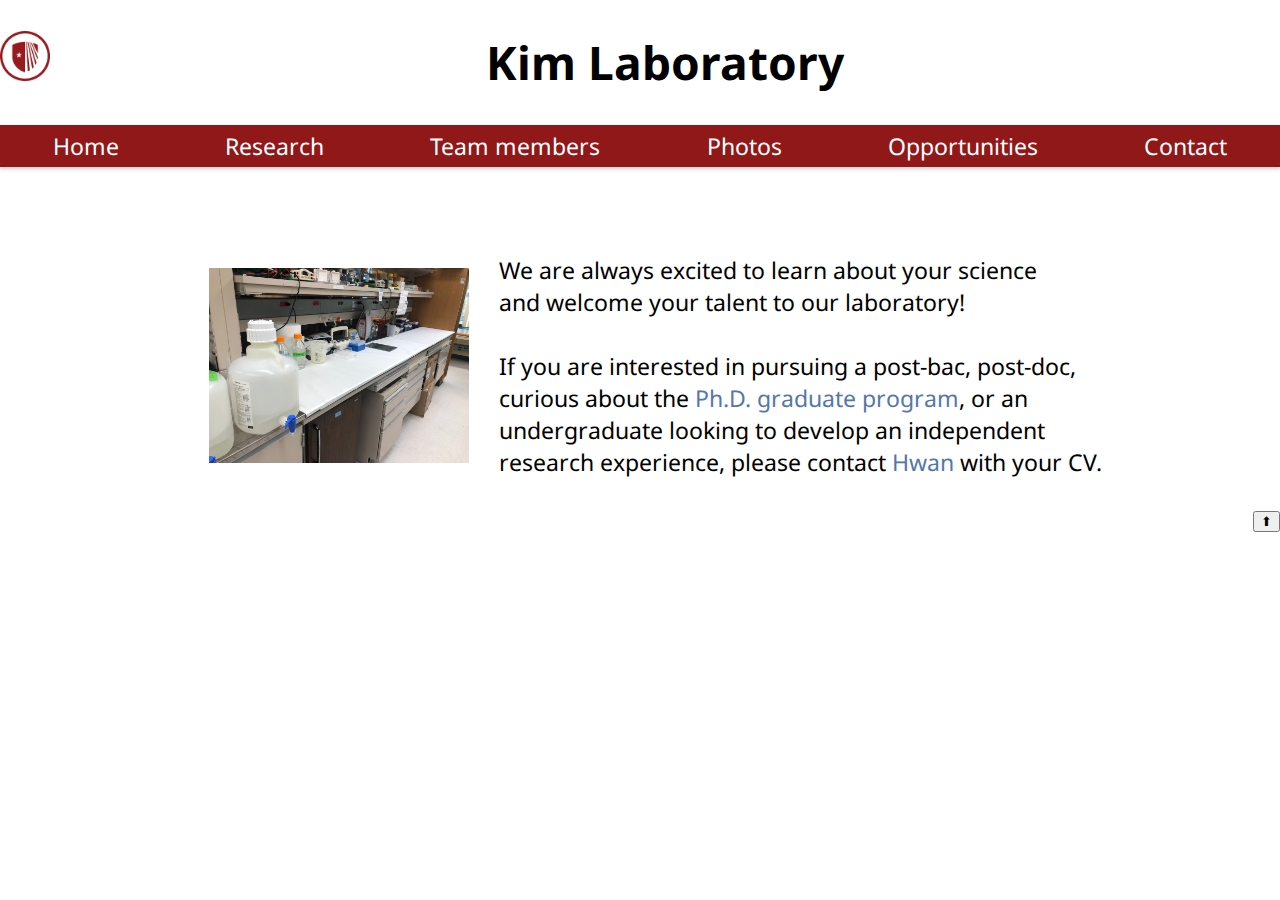
<file: opportunities.html>
<!DOCTYPE html>
<html>
  <head>
    <meta charset="utf-8">
    <meta name="viewport" content="width=device-width">
    <title>Kim Laboratory - Opportunities</title>
    <link href="/media/favicon.png" rel="icon" />
    <link href="style.css" rel="stylesheet" type="text/css" />
    <link rel="stylesheet" href="https://pro.fontawesome.com/releases/v5.10.0/css/all.css" integrity="sha384-AYmEC3Yw5cVb3ZcuHtOA93w35dYTsvhLPVnYs9eStHfGJvOvKxVfELGroGkvsg+p" crossorigin="anonymous"/>
  </head>
  <body>
    <div class="header-img">
      <a href="https://www.stonybrook.edu/" target="_blank"><img class="left-top" width="50" height="50" src="/media/favicon.png" alt="stony brook logo" /></a>
    </div>


    <!--
    <div style="color: #31708f;
    background-color: #d9edf7;
    border-color: #bce8f1;" class="alert alert-info alert-dismissible" role="alert" id="top">
      <button aria-label="Close" class="close" data-dismiss="alert" type="button"><span aria-hidden="true">×</span></button>
      <p>We are hiring a Research Technician! Visit <a href="https://stonybrooku.taleo.net/careersection/2/jobdetail.ftl?job=2201021&tz=GMT-04%3A00&tzname=America%2FNew_York">here</a> for more details.</p>
    </div>
    -->
    
    <div class="header">
      <a href="index.html">
        <h1> Kim Laboratory </h1>
      </a>
    </div>

    <div class="navbar">
      <a href="index.html">Home</a>
      <a href="research.html">Research</a>
      <a href="lab_members.html">Team members</a>
      <a href="gallery.html">Photos</a>
      <a href="opportunities.html">Opportunities</a>
      <a href="contact.html">Contact</a>
    </div>

    </br>
    </br>

    <div class="content">
      <div class="opportunities">
        <img class="image-5" src="media/image_5.jpg" alt="image_5">

        <p style="text-align: left;">We are always excited to learn about your science <br>and welcome your talent to our laboratory! 
        <br></br>
        If you are interested in pursuing a post-bac, post-doc, <br>curious about the <a href="https://renaissance.stonybrookmedicine.edu/mi/program" class="link" target="_blank">Ph.D. graduate program</a>, or an <br>undergraduate looking to develop an independent <br>research experience, please contact <a href="contact.html" class="link">Hwan</a> with your CV.</p>
        <br></br>
      </div>

      <div class="go-back-up">
        <a href="#top" style="text-align: right; float: right;"><button>⬆</button></a>
      </div>
    </div>

    <script src="script.js"></script>
    <script src="https://code.jquery.com/jquery-2.2.0.min.js" type="text/javascript"></script>
    <script src="https://maxcdn.bootstrapcdn.com/bootstrap/3.3.6/js/bootstrap.min.js"></script>
  </body>
</html>
</file>
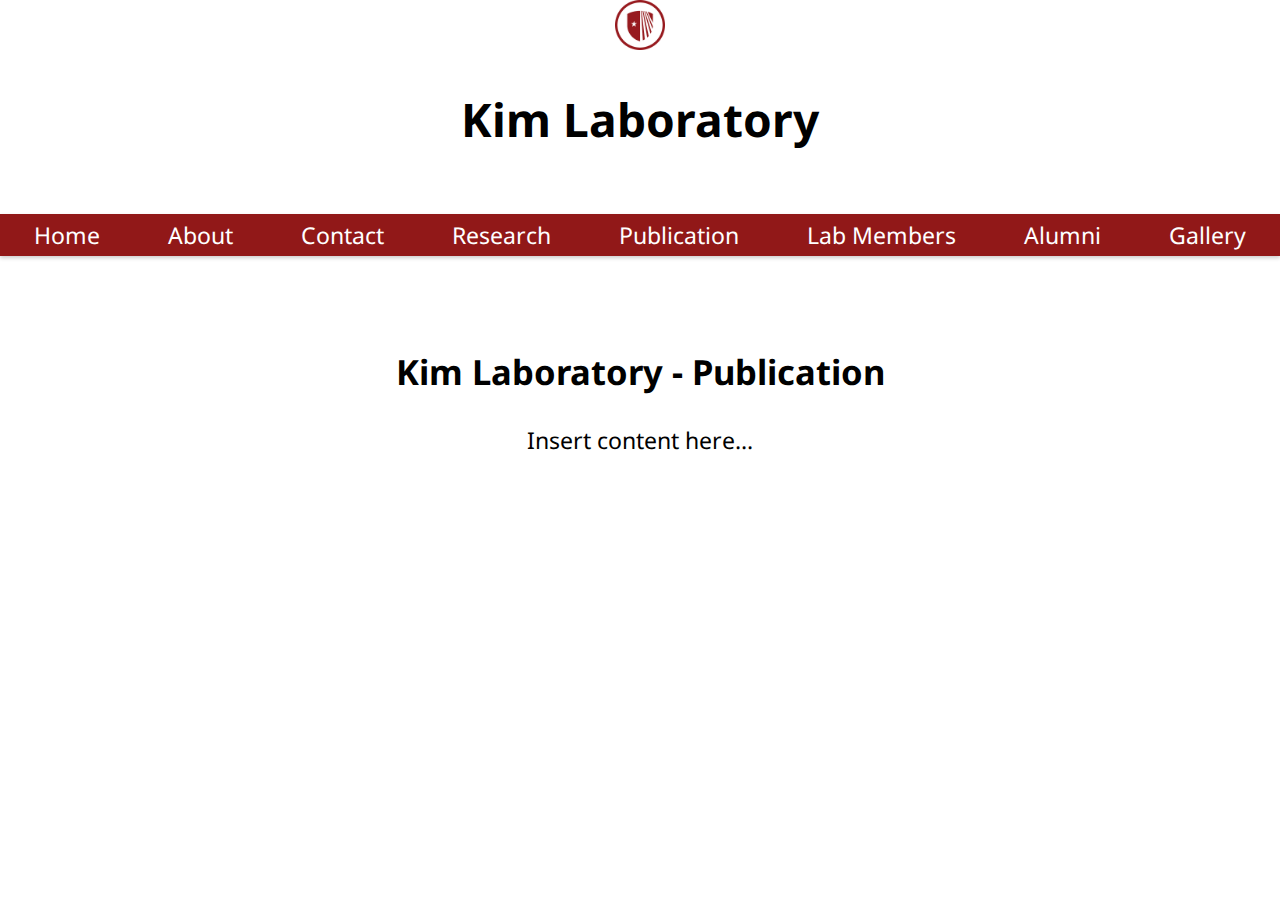
<file: publication.html>
<!DOCTYPE html>
<html>
  <head>
    <meta charset="utf-8">
    <meta name="viewport" content="width=device-width">
    <title>Kim Laboratory - Publication</title>
    <link href="/media/favicon.png" rel="icon" />
    <link href="style.css" rel="stylesheet" type="text/css" />
    <link rel="stylesheet" href="https://cdnjs.cloudflare.com/ajax/libs/font-awesome/4.7.0/css/font-awesome.min.css">
  </head>
  <body>
    <div class="header">
      <a href="index.html">
        <img width="50" height="50" src="/media/favicon.png" alt="stony brook logo" />
        <h1> Kim Laboratory </h1>
      </a>
    </div>

    </br>

    <div class="navbar">
      <a href="index.html">Home</a>
      <a href="about.html">About</a>
      <a href="contact.html">Contact</a>
      <a href="research.html">Research</a>
      <a href="publication.html">Publication</a>
      <a href="lab_members.html">Lab Members</a>
      <a href="alumni.html">Alumni</a>
      <a href="gallery.html">Gallery</a>
    </div>

    </br>
    </br>

    <div class="content">
      <h2> Kim Laboratory - Publication </h2>
      Insert content here...
    </div>
    
    <script src="script.js"></script>
  </body>
</html>
</file>
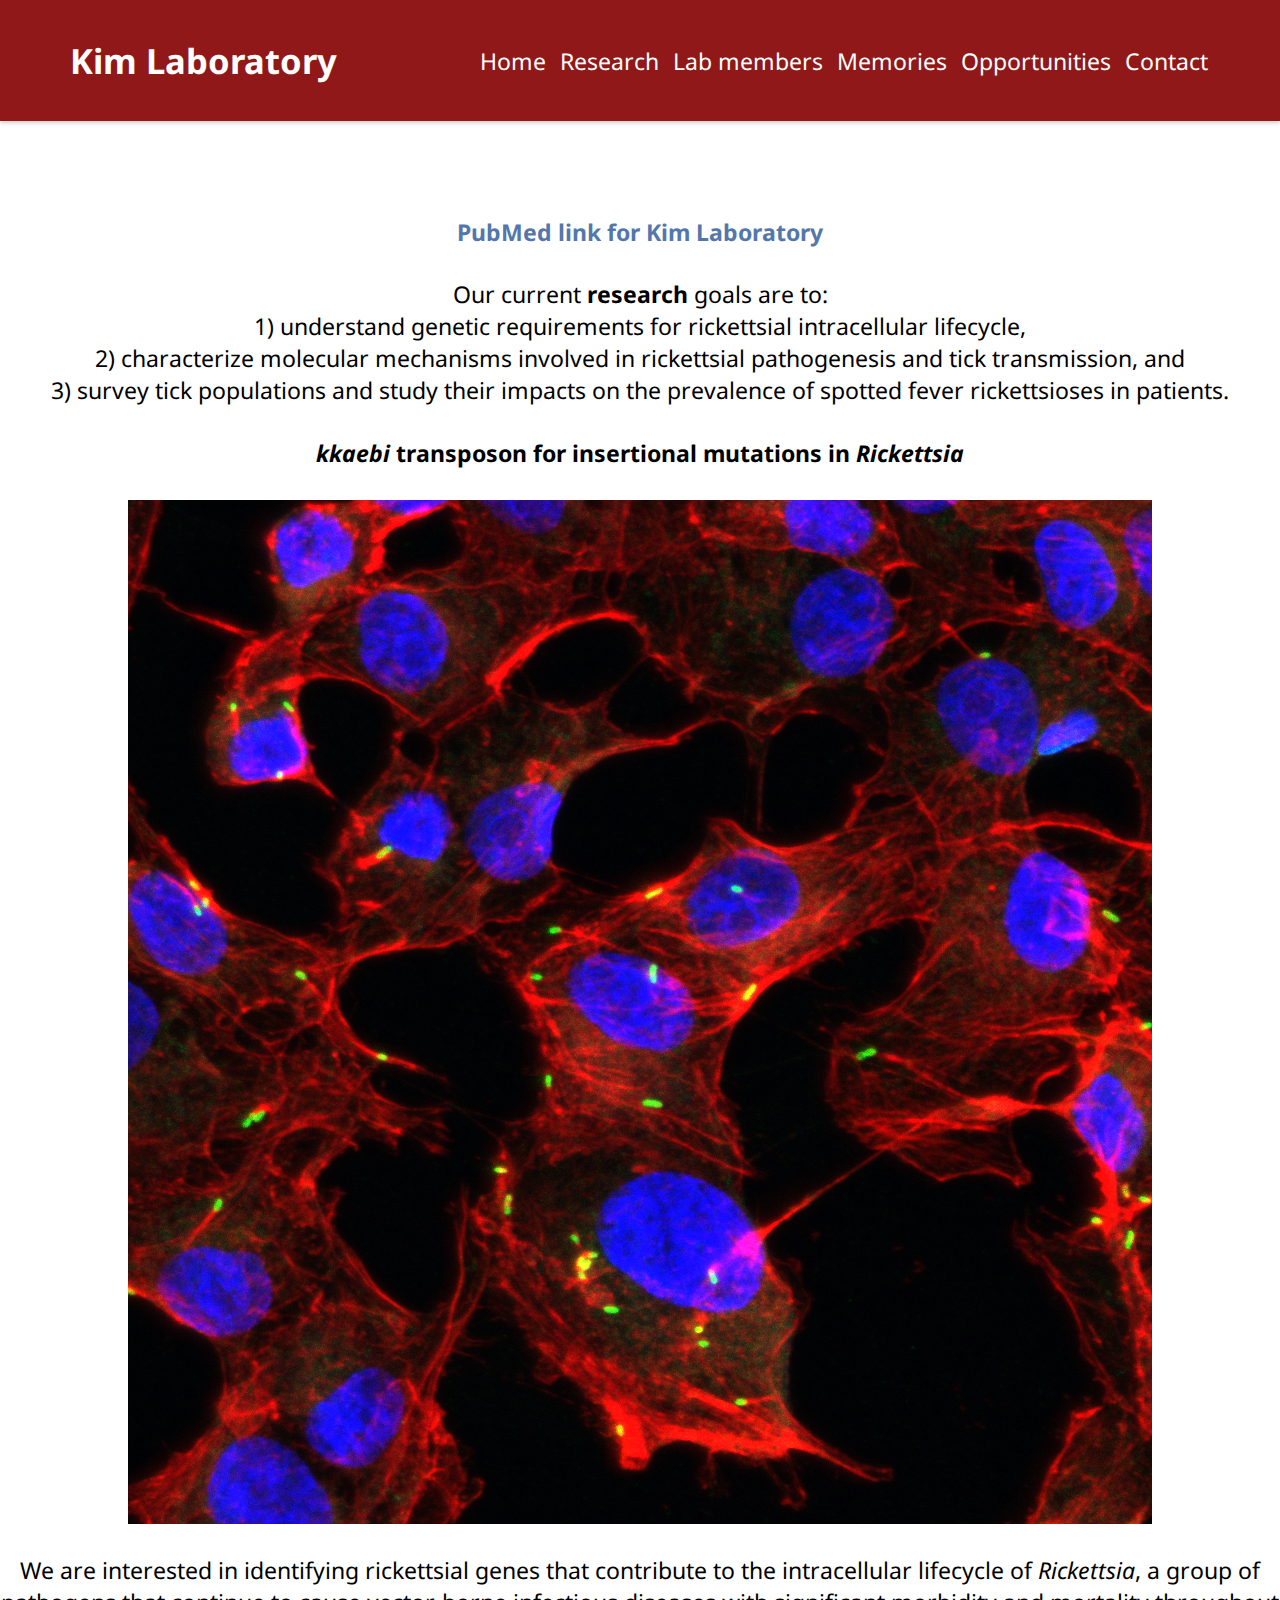
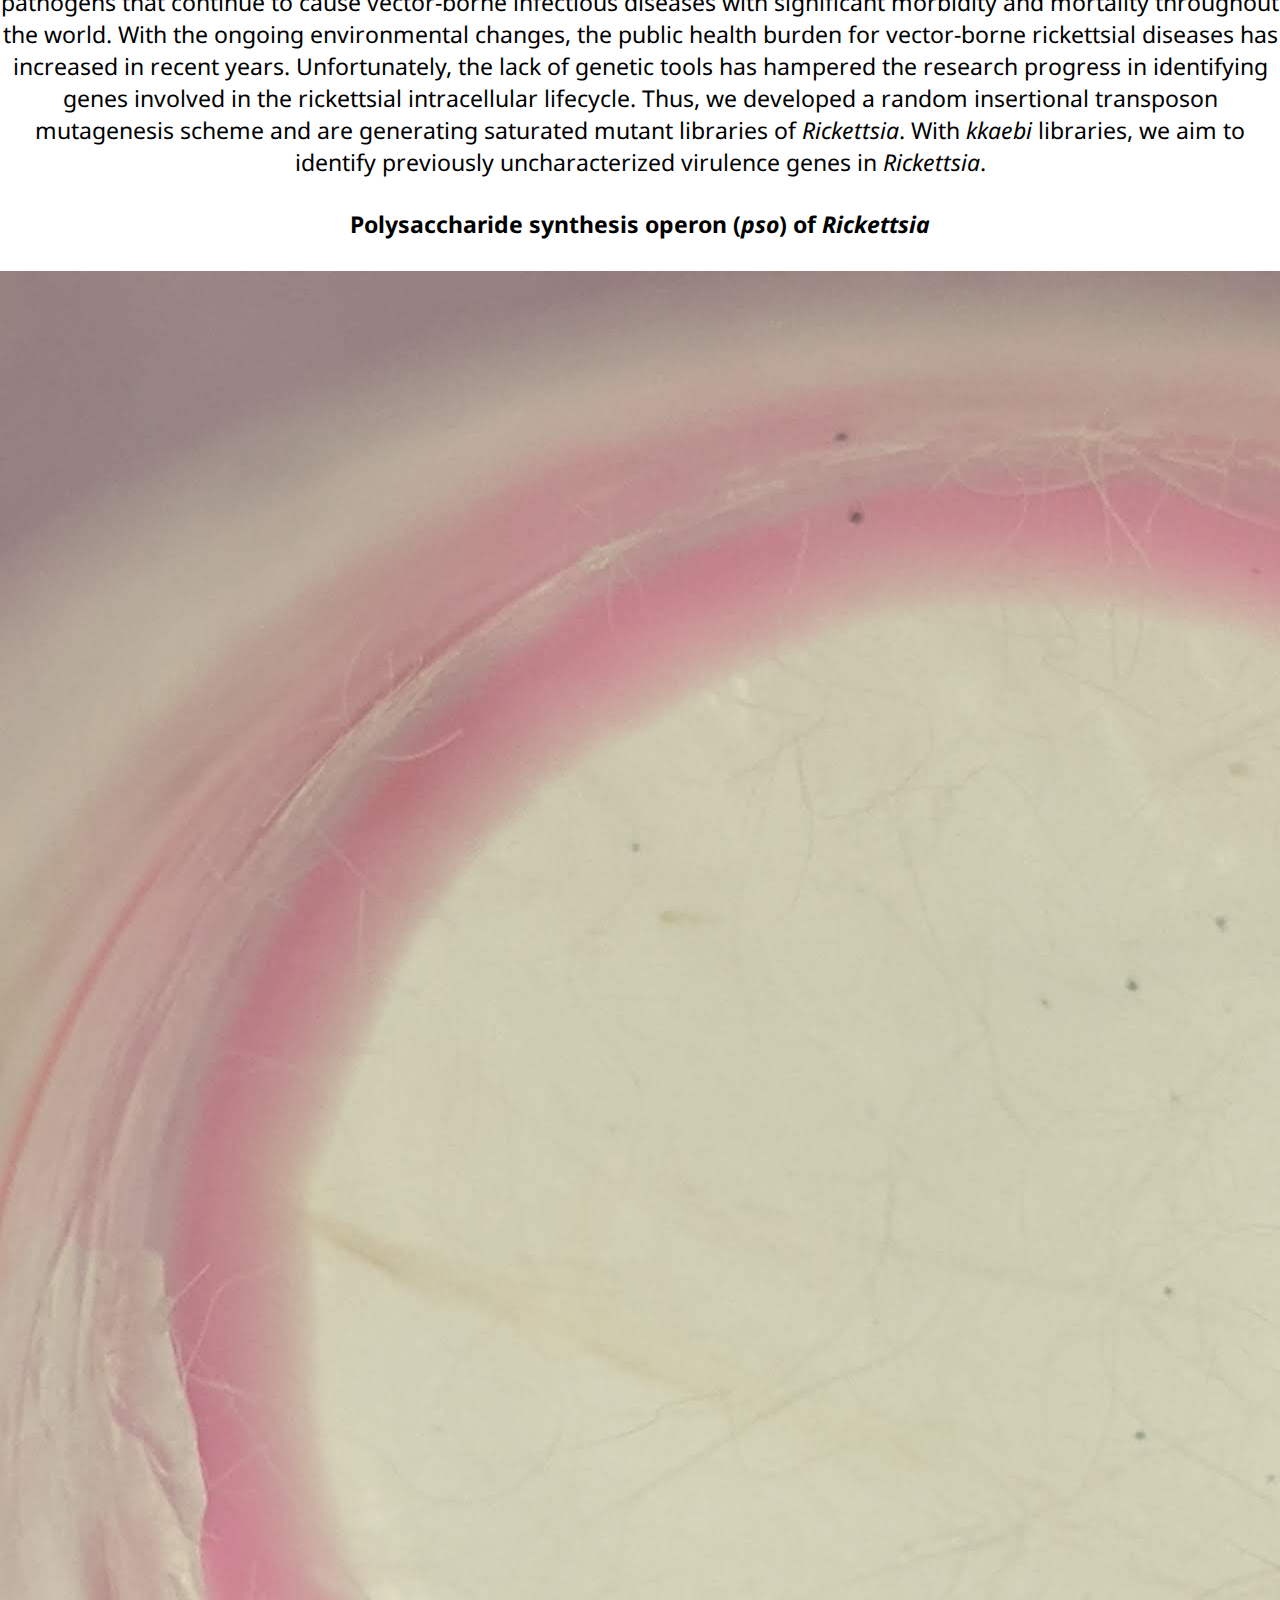
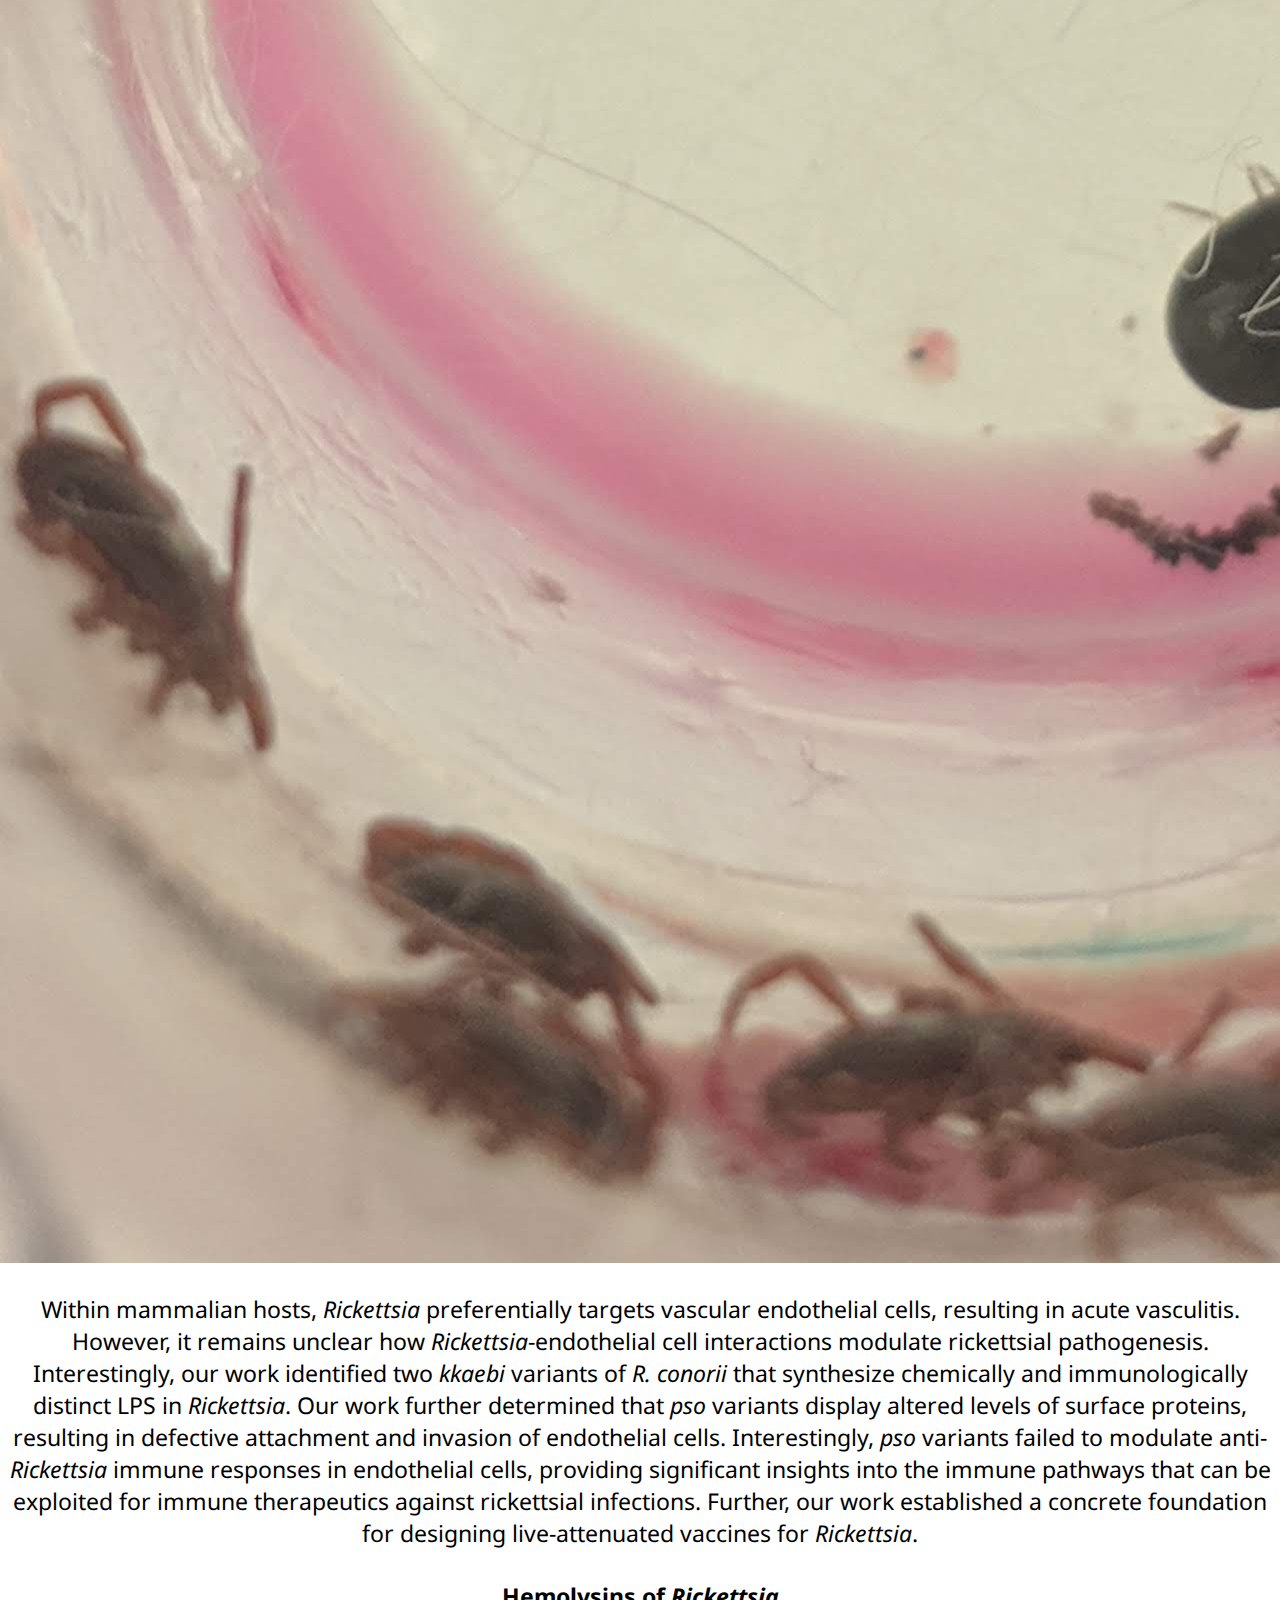
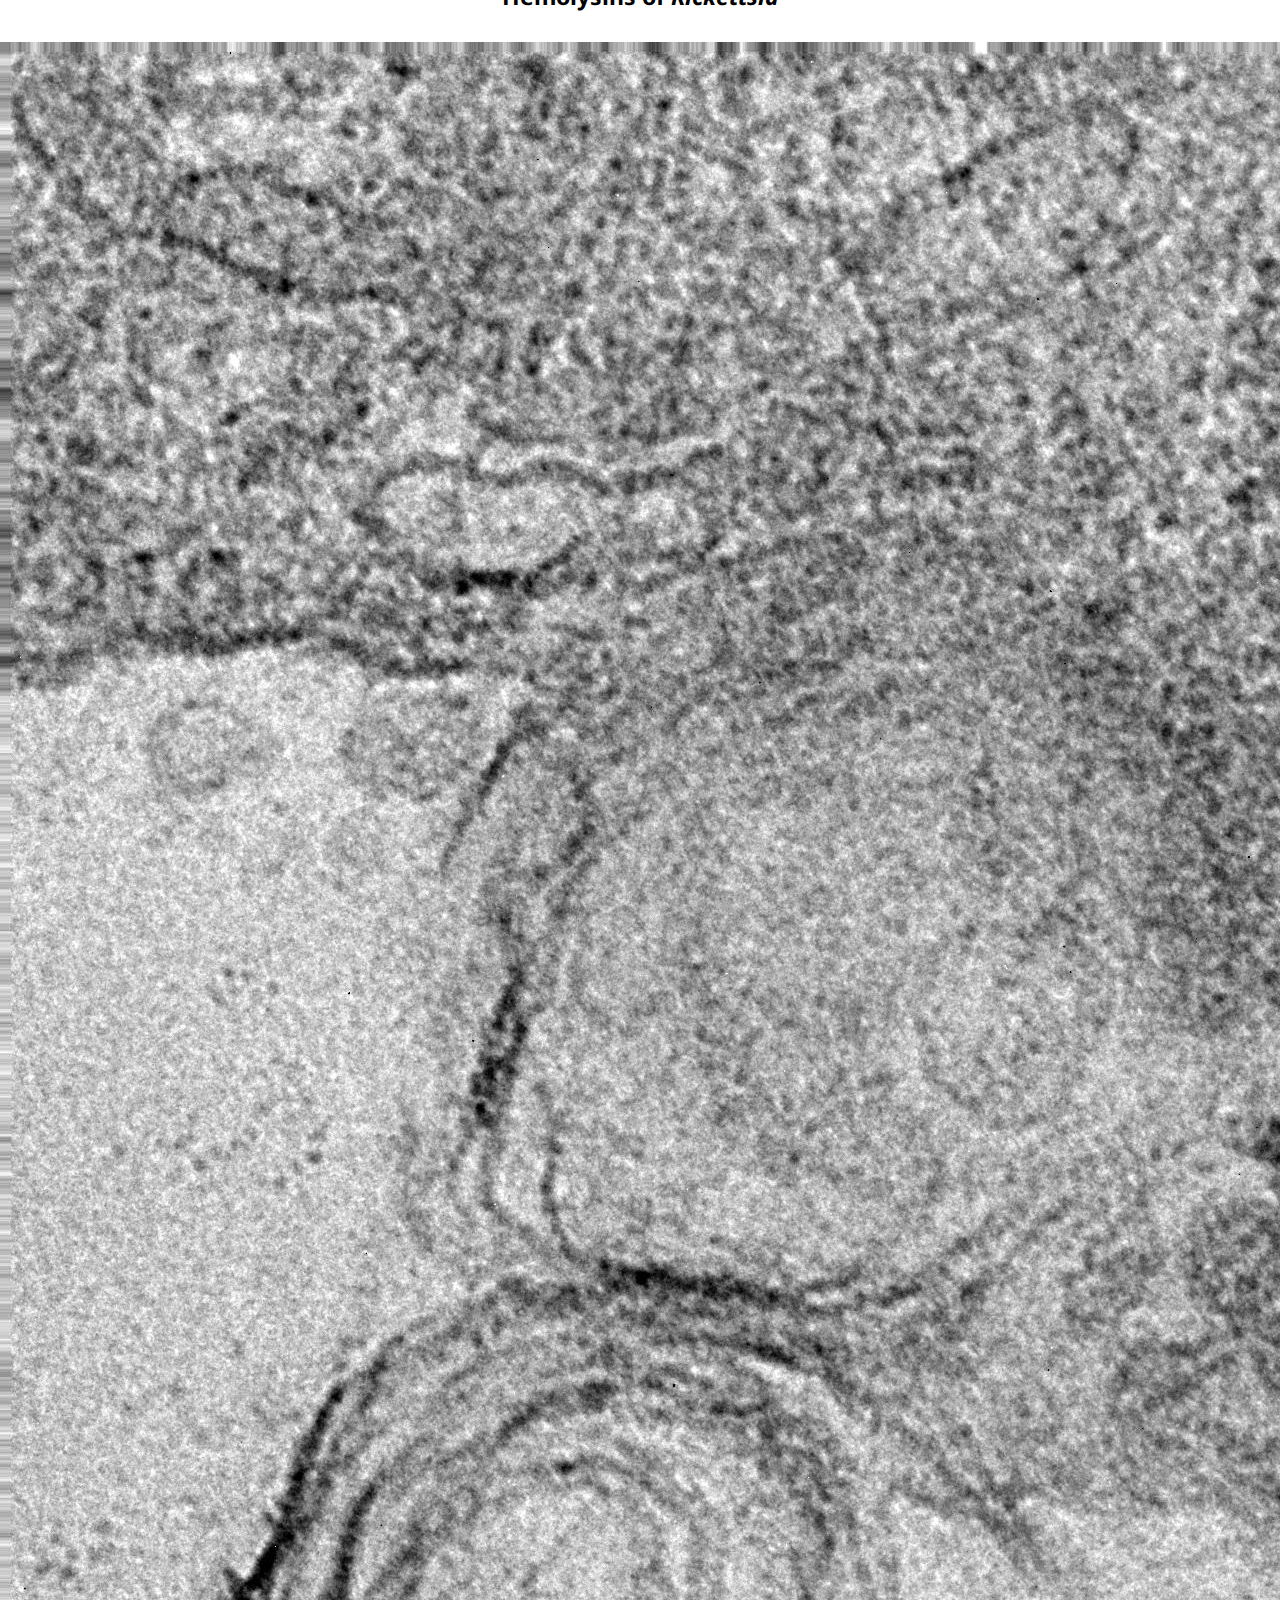
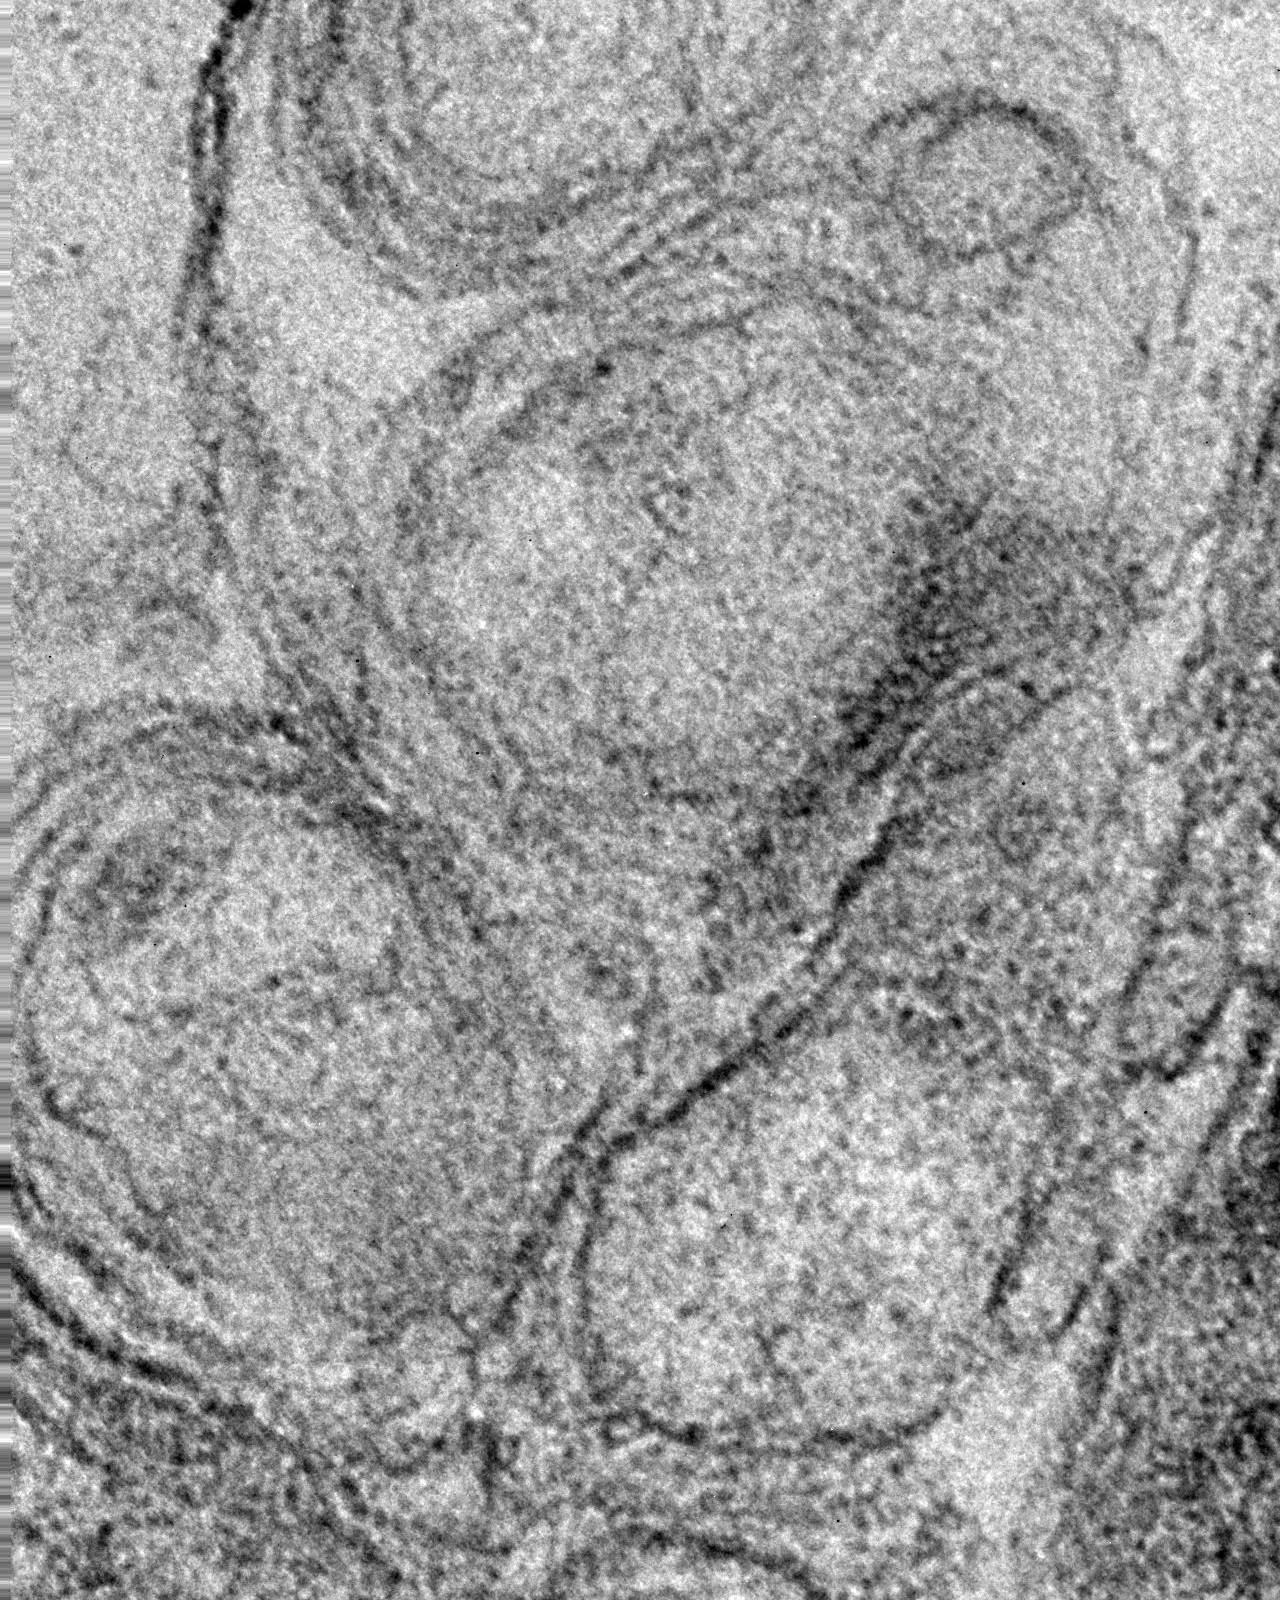
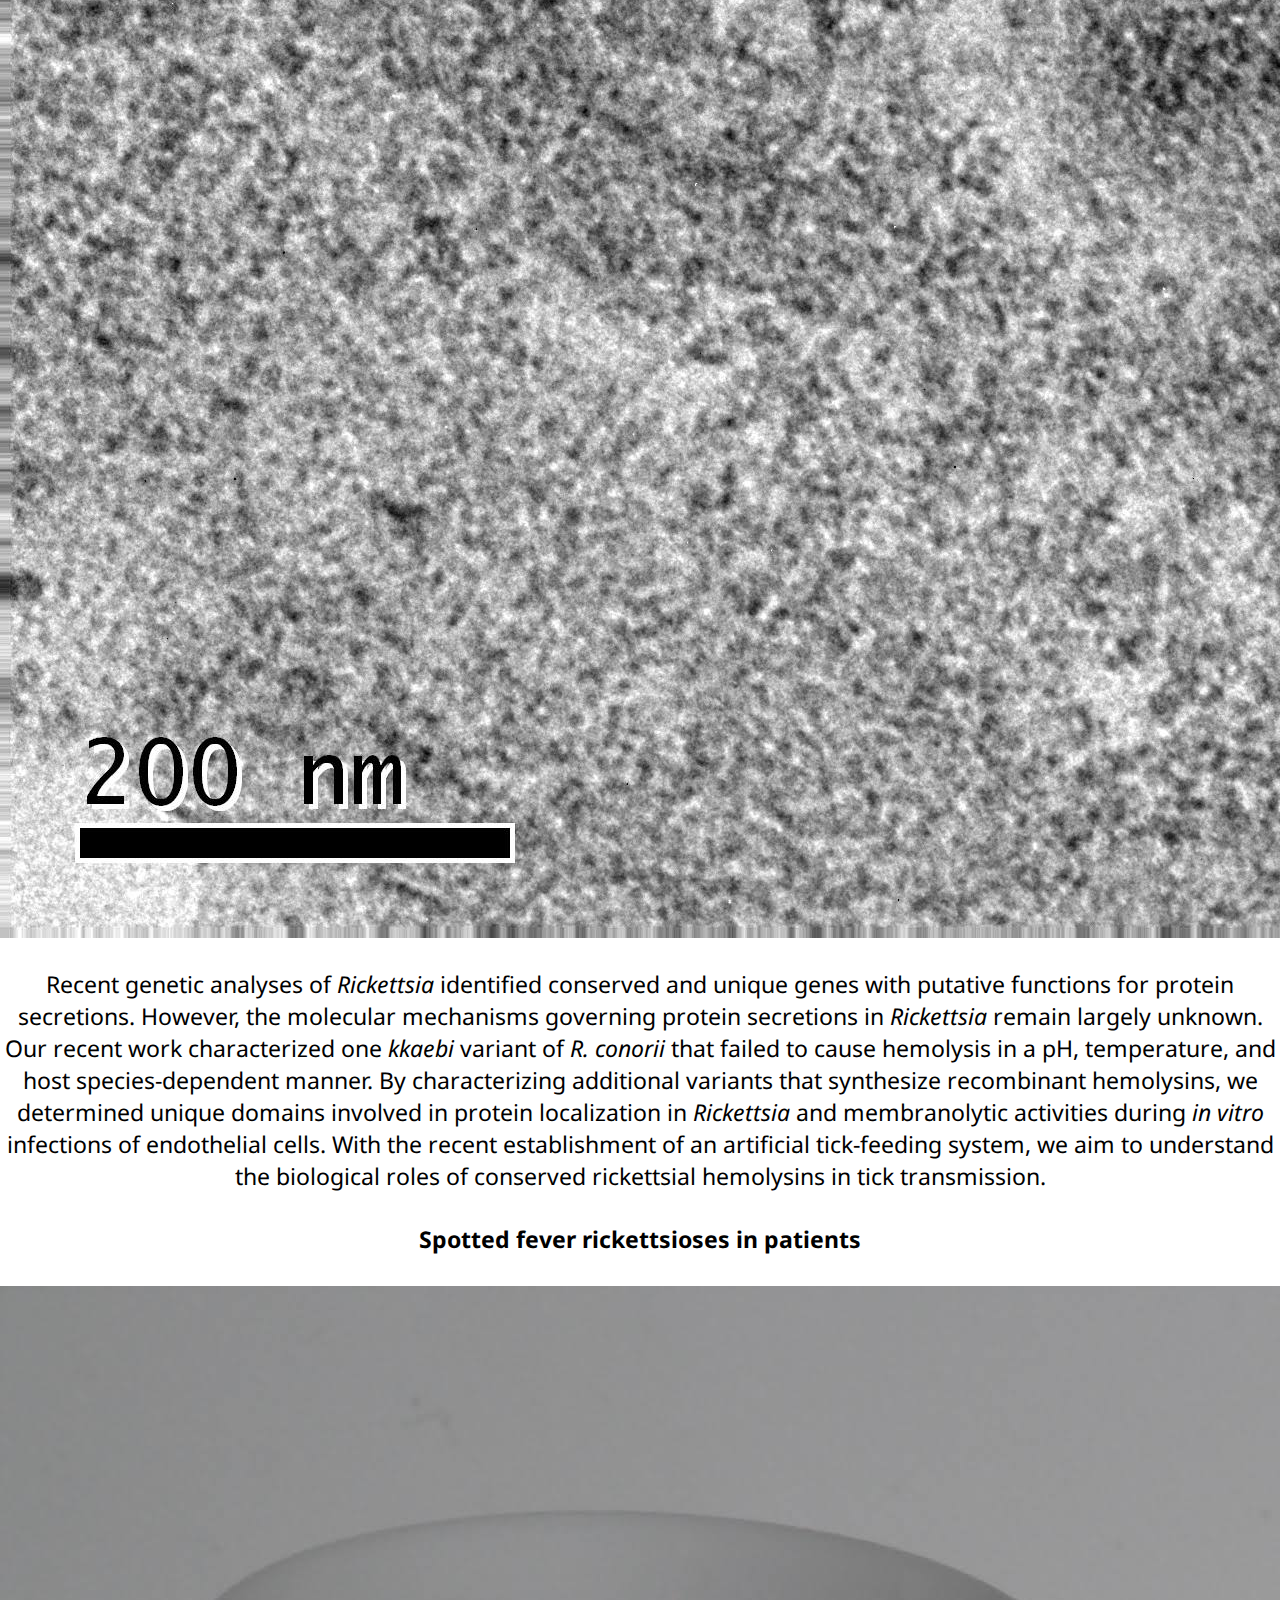
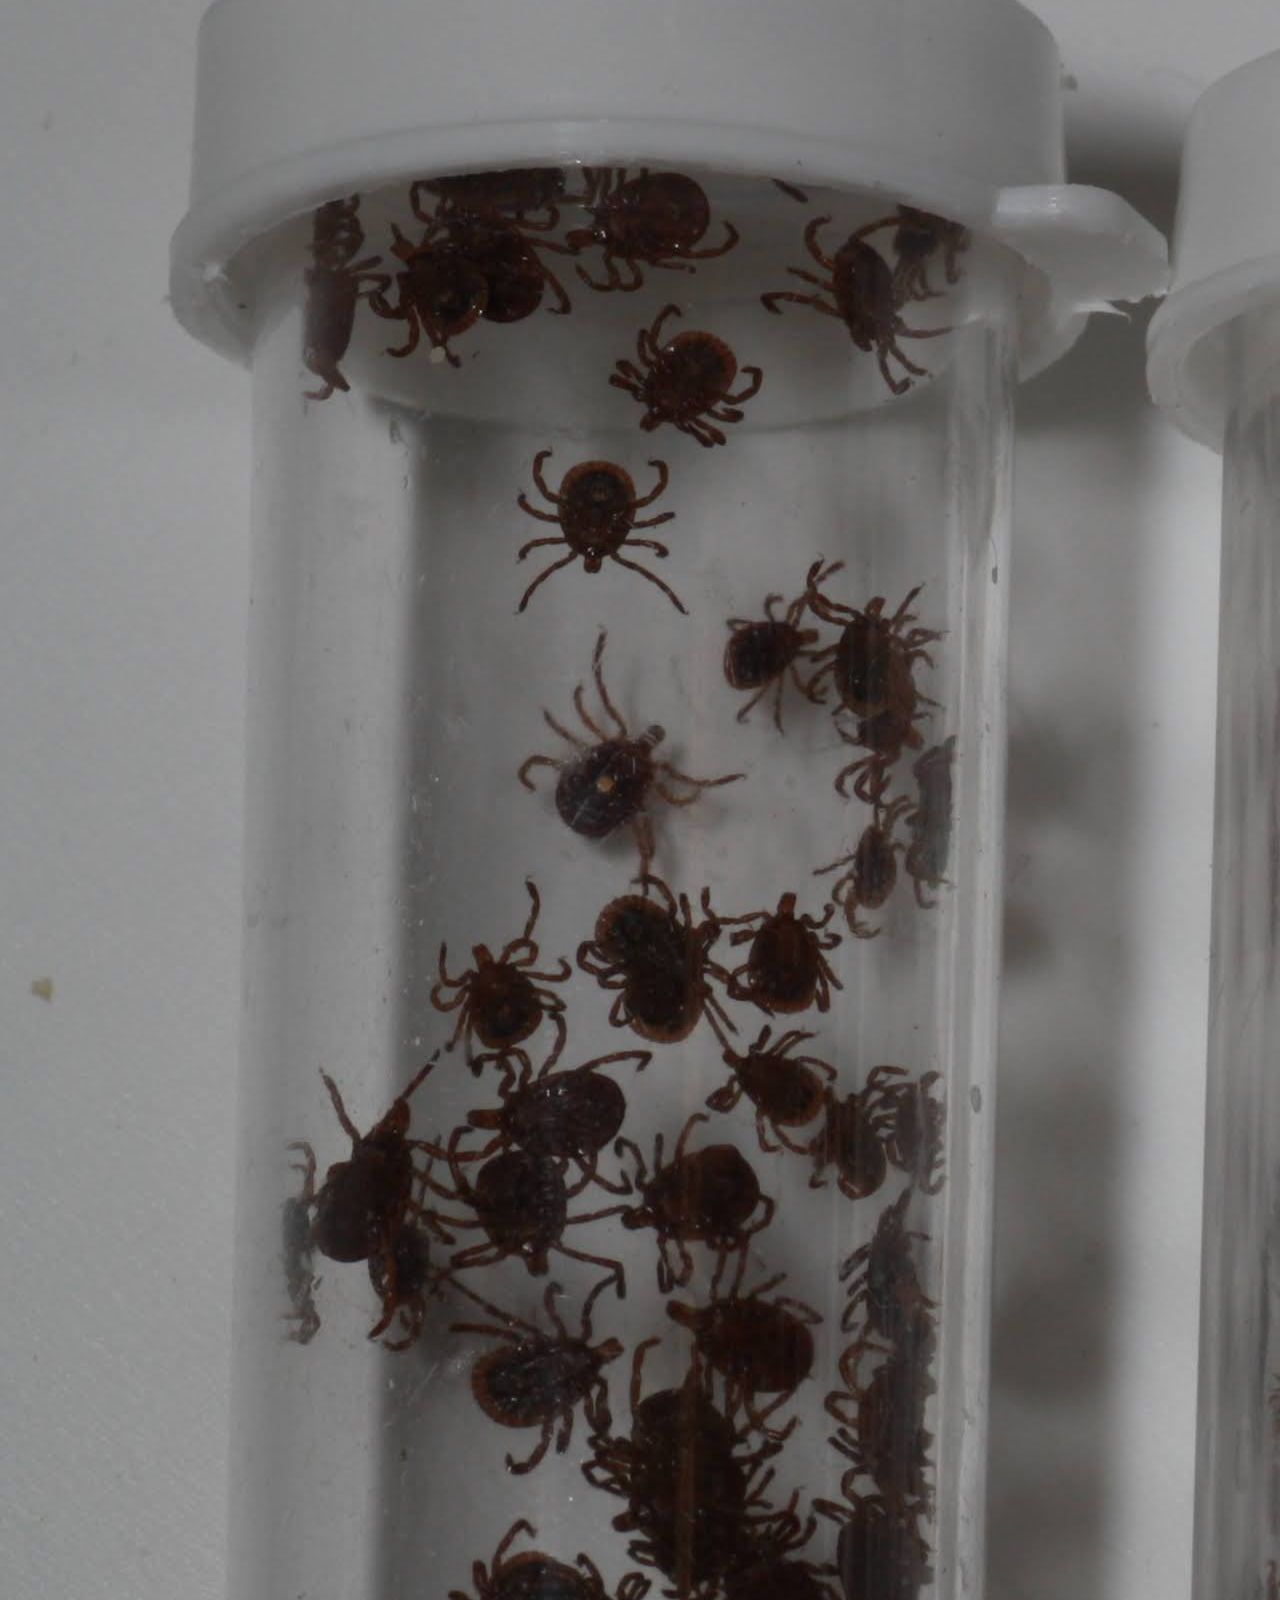
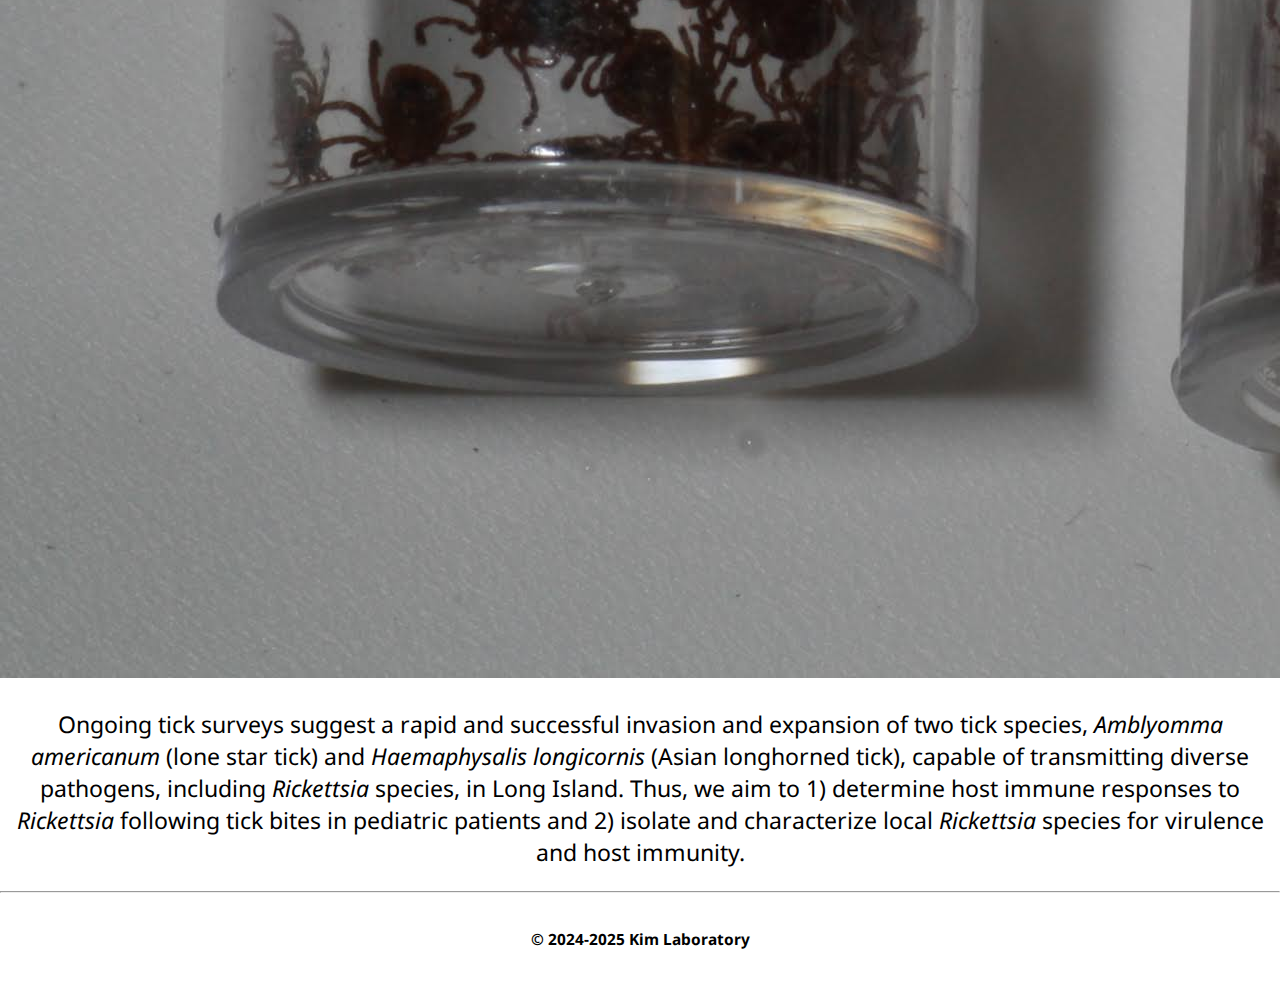
<file: research_rework.html>
<!DOCTYPE html>
<html>
  <head>
    <meta charset="utf-8">
    <meta content="width=device-width, initial-scale=1" name="viewport" />
    <title>Kim Laboratory - Research</title>
    <link href="/media/favicon.png" rel="icon" />
    <link href="style.css" rel="stylesheet" type="text/css" />
  </head>
  <body>

    <!--
    <div style="color: #31708f;
    background-color: #d9edf7;
    border-color: #bce8f1;" class="alert alert-info alert-dismissible Banner" role="alert" id="top">
      <button aria-label="Close" class="close" data-dismiss="alert" type="button"><span aria-hidden="true">×</span></button>
      <p>We are looking for a Postdoctoral Associate! Visit <a href="https://stonybrooku.taleo.net/careersection/2/jobdetail.ftl?job=2300543&tz=GMT-04%3A00&tzname=America%2FNew_York">here</a> for more details.</p>
    </div> 
    -->
    
    <div class="navbar">
      <a href="/"><h2>Kim Laboratory</h2></a>
      <nav>
        <a href="index.html">Home</a>
        <a href="research.html">Research</a>
        <a href="lab_members.html">Lab members</a>
        <a href="memories.html">Memories</a>
        <a href="opportunities.html">Opportunities</a>
        <a href="contact.html">Contact</a>
      </nav>
    </div>

    </br>
    </br>

    <h4><a class="link" href="https://www.ncbi.nlm.nih.gov/myncbi/14sLhhIrJueAl/bibliography/public/" target="_blank">PubMed link for Kim Laboratory</a></h4>
    
    <div class="content research-rework">
      <div class="research-outer-section-rework">
        <div class="research-text-rework">
          <p>
            Our current <strong>research</strong> goals are to:
            <br>
            1) understand genetic requirements for rickettsial intracellular lifecycle, 
            <br>
            2) characterize molecular mechanisms involved in rickettsial pathogenesis and tick transmission, and 
            <br>
            3) survey tick populations and study their impacts on the prevalence of spotted fever rickettsioses in patients.
          </p>
        </div>
      </div>

      <div class="research-outer-section-rework">
        <div class="research-inner-section-rework reverse-research-image">
          <div class="research-image-rework">
            <h4><em>kkaebi</em> transposon for insertional mutations in <em>Rickettsia</em></h4>
            <img src="media/research-lab2.png">
          </div>
          <div class="research-text-rework">
            <p>
              We are interested in identifying rickettsial genes that contribute to the intracellular lifecycle of <em>Rickettsia</em>, a group of pathogens that continue to cause vector-borne infectious diseases with significant morbidity and mortality throughout the world. With the ongoing environmental changes, the public health burden for vector-borne rickettsial diseases has increased in recent years. Unfortunately, the lack of genetic tools has hampered the research progress in identifying genes involved in the rickettsial intracellular lifecycle. Thus, we developed a random insertional transposon mutagenesis scheme and are generating saturated mutant libraries of <em>Rickettsia</em>. With <em>kkaebi</em> libraries, we aim to identify previously uncharacterized virulence genes in <em>Rickettsia</em>.
            </p>
          </div>
        </div>
      </div>

      <div class="research-outer-section-rework">
        <div class="research-inner-section-rework">
          <div class="research-image-rework">
            <h4>Polysaccharide synthesis operon (<em>pso</em>) of <em>Rickettsia</em></h4>
            <img src="media/research-lab3.jpg">
          </div>
          <div class="research-text-rework">
            <p>
              Within mammalian hosts, <em>Rickettsia</em> preferentially targets vascular endothelial cells, resulting in acute vasculitis. However, it remains unclear how <em>Rickettsia</em>-endothelial cell interactions modulate rickettsial pathogenesis. Interestingly, our work identified two <em>kkaebi</em> variants of <em>R. conorii</em> that synthesize chemically and immunologically distinct LPS in <em>Rickettsia</em>. Our work further determined that <em>pso</em> variants display altered levels of surface proteins, resulting in defective attachment and invasion of endothelial cells. Interestingly, <em>pso</em> variants failed to modulate anti-<em>Rickettsia</em> immune responses in endothelial cells, providing significant insights into the immune pathways that can be exploited for immune therapeutics against rickettsial infections. Further, our work established a concrete foundation for designing live-attenuated vaccines for <em>Rickettsia</em>.
            </p>
          </div>
        </div>
      </div>

      <div class="research-outer-section-rework">
        <div class="research-inner-section-rework reverse-research-image">
          <div class="research-image-rework">
            <h4>Hemolysins of <em>Rickettsia</em></h4>
            <img src="media/research-lab.jpg">
          </div>
          <div class="research-text-rework">
            <p>
              Recent genetic analyses of <em>Rickettsia</em> identified conserved and unique genes with putative functions for protein secretions. However, the molecular mechanisms governing protein secretions in <em>Rickettsia</em> remain largely unknown. Our recent work characterized one <em>kkaebi</em> variant of <em>R. conorii</em> that failed to cause hemolysis in a pH, temperature, and host species-dependent manner. By characterizing additional variants that synthesize recombinant hemolysins, we determined unique domains involved in protein localization in <em>Rickettsia</em> and membranolytic activities during <em>in vitro</em> infections of endothelial cells. With the recent establishment of an artificial tick-feeding system, we aim to understand the biological roles of conserved rickettsial hemolysins in tick transmission.
            </p>
          </div>
        </div>
      </div>

      <div class="research-outer-section-rework">
        <div class="research-inner-section-rework">
          <div class="research-image-rework">
            <h4>Spotted fever rickettsioses in patients</h4>
            <img src="media/research-lab4.JPG">
          </div>
          <div class="research-text-rework">
            <p>
              Ongoing tick surveys suggest a rapid and successful invasion and expansion of two tick species, <em>Amblyomma americanum</em> (lone star tick) and <em>Haemaphysalis longicornis</em> (Asian longhorned tick), capable of transmitting diverse pathogens, including <em>Rickettsia</em> species, in Long Island. Thus, we aim to 1) determine host immune responses to <em>Rickettsia</em> following tick bites in pediatric patients and 2) isolate and characterize local <em>Rickettsia</em> species for virulence and host immunity.
            </p>
          </div>
        </div>
      </div>
    </div>

    <hr>
    <h6>&copy 2024-2025 Kim Laboratory</h6>
    
    <script src="script.js"></script>
    <script src="https://code.jquery.com/jquery-2.2.0.min.js" type="text/javascript"></script>
    <script src="https://maxcdn.bootstrapcdn.com/bootstrap/3.3.6/js/bootstrap.min.js"></script>
  </body>
</html>
</file>
<file: style.css>
@import url('https://fonts.googleapis.com/css2?family=Noto+Sans&display=swap');

* {
  box-sizing: border-box;
}

html, body {
  text-align: center;
  scroll-behavior: smooth;
  font-family: 'Noto Sans', sans-serif;
  /* padding: 5px; */
  font-size: 120%;
  margin: 0;
}
i
.content {
  margin: 0;
  display: flex;
  min-height: 100vh;
  flex-direction: column;
  justify-content: space-between;
}

.contente {
  margin: 0;
}

/*
img {
  border-radius: 5px;
}
*/

a {
  text-decoration: none;
  color: black;
}

.navbar {
  display: flex;
  align-items: center;
  justify-content: space-around;
  flex-wrap: wrap;
  margin: 0;
  overflow: hidden;
  background-color: #911818;
  box-shadow: 0 2px 4px 0 rgba(0,0,0,.2);
}

.navbar h2 {
  color: #FFF;
  vertical-align: middle;
}

.navbar a {
  text-decoration: none;
  color: #FFF;
  padding: 5px;
  transition: 0.5s;
  display: inline-block; 
}

.navbar nav a {
  padding-top: 6%;
  padding-bottom: 6%;
  padding-right: 7px;
  padding-left: 7px;
}

.navbar nav a:hover {
  color: #000;
  background-color: #e1e3e1;
}

.navbar nav {
  display: flex;
  align-items: center;
  justify-content: center;
  flex-wrap: wrap;
}

@media (max-width: 1000px) {
  .navbar h2 {
    padding-bottom: 0;
  }
}

.link {
  margin: 0 auto;
  text-decoration: none;
  color: #5477ab;
}

.link:hover {
  text-decoration: underline;
}

.lab-members {
  text-align: left;
  padding-left: 8em;
  padding-right: 8em;
}

.research {
  text-align: left;
  padding-left: 8em;
  padding-right: 8em;
}

.research-yes img {
  float: right;
  padding-left: 16px;
  width: 20%;
  height: 20%;
}

@media (max-width: 700px) {
  .research-yes img {
    padding-left: 0;
    position: relative;
    float: none;
    width: 90%;
    height: 90%;
  }
}

li {
  list-style-type: none;
}

.lefte {
  float: left;
  margin: 0 auto;
}

.righte {
  float: right;
  margin: 0 auto;
}

.contact-page {
  padding: 5%;
}

.contact-img {
  padding-left: 7vw;
}

.image-5 {
  float: left;
  width: 25%;
  width: 25%;
  padding: 30px;
}

.center {
  display: flex;
  align-items: center;
  justify-content: center;
  flex-wrap: wrap-reverse;
}

@media screen and (max-width: 800px) {
  .contact-img {
    padding-left: 0;
  }
}

.center img {
  float: right;
  width: 20%;
  height: 20%;
}

.center p, .center h3 {
  text-align: left;
}

.opportunities {
  display: flex;
  flex-flow: row nowrap;
  justify-content: center;
  align-items: center;
  /* justify-content: flex-end; */
}

#image-3 {
  width: 45%;
  height: 45%;
}

#image-2 {
  width: 15%;
  height: 15%;
  padding-bottom: 0.5vh;
  max-width: 250px;
  max-height: 250px;
}

#image-7 {
  width: 12%;
  height: 12%;
  max-width: 250px;
  max-height: 250px;
}

/*
.gallery-images {
  display: flex;
  text-align: left;
  flex-direction: flex-start;
  align-items: center;
}
*/


.gallery-inside {
  display: flex;
  align-items: center;
  justify-content: space-around;
  flex-wrap: wrap;
}

.gallery-images .content-img {
  width: 25vw;
  height: 40vh;
  padding: 10px;
}

@media (max-width: 800px) {
  .gallery-inside {
    flex-direction: column;
  }

  .gallery-images .content-img {
    width: 60vw;
    height: 40vh;
  }
}

.gallery-images .content-img:hover {
  cursor: pointer;
}


/*
.memories {
  padding-left: 5%;
  padding-right: 5%;
  margin: 0;
  box-sizing: border-box;
}

.memories-items {
  display: flex;
  flex-wrap: wrap;
  flex-direction: row;
}

@media (max-width: 800px) {
  .memories-items {
    flex-direction: column;
  }
}

.memories-item {
  position: relative;
  display: inline-block;
  padding-bottom: 5%;
}

.memories img {
  width: 90%;
  max-width: 400px;
  float: left;
  position: relative;
  padding-bottom: 1vh;
}

.memories .caption {
  background-color: #666;
  color: #ccc;
  width: 90%;
  max-width: 400px;
  padding-bottom: 1vh;
  bottom: 0;
  font-size: 75%;
}
*/

.images-research #image-2 {
  float: right;
  padding-right: 1vw;
}

.images-research #image-7 {
  float: right;
  padding-left: 0.5vw;
}

.left-top {
  float: left;
  overflow: hidden;
}

.lab-members img {
  float: left;
  padding-right: 1vw;
}

@media (max-width: 800px) {
  .lab-members img {
    float: none;
    padding-left: 10%;
    padding-right: 0;
  }
}

.lab-members div {
  padding-bottom: 1vh;
}

@media screen and (max-width: 1100px) {
  body {
    font-size: 110%;
  }

  .research-yes {
    text-indent: 20px;
  }

  .image-5 {
    width: 30%;
    height: 30%;
    padding: 30px;
  }

  .gallery-images img {
    width: 35%;
    height: 35%;
  }
}

@media screen and (max-width: 900px) {
  body {
    font-size: 90%;
  }

  .research-yes {
    text-indent: 10px;
  }

  .contact-img {
    padding-left: 11vw;
  }

  .image-5 {
    width: 39%;
    height: 39%;
    padding: 20px;
  }

  #first h5 {
    font-size: 52.5%;
  }

  .gallery-images img {
    width: 37%;
    height: 37%;
  }
}

@media screen and (max-width: 600px) {
  body {
    font-size: 80%;
  }

  .research-yes {
    text-indent: 7.5px;
  }

  .contact-img {
    padding-left: 12.5vw;
  }

  .image-5 {
    width: 50%;
    height: 50%;
    padding: 15px;
  }

  #first h5 {
    font-size: 40%;
  }

  .gallery-images img {
    width: 43%;
    height: 43%;
  }
}

.alumni {
  font-size: 90%;
}

/*
.alert {
    margin-bottom: 0;
    text-align: center;
    padding: 8px;
    color: #fff;
    background: #1c1c1c;
    border-color: #000;
    display: block;
}
.alert {
    padding: 15px;
    margin-bottom: 20px;
    border: 1px solid transparent;
    border-radius: 4px;
}
.alert-dismissable .close, .alert-dismissible .close {
    right: 12px;
}
.alert-dismissable .close, .alert-dismissible .close {
    position: relative;
    top: -2px;
    right: -21px;
    color: inherit;
}
button.close {
    -webkit-appearance: none;
    padding: 0;
    cursor: pointer;
    background: 0 0;
    border: 0;
}
.close {
    float: right;
    font-size: 21px;
    font-weight: 700;
    line-height: 1;
    color: #000;
    text-shadow: 0 1px 0 #fff;
    filter: alpha(opacity=20);
    opacity: .2;
    margin-right: 20px;
}
.alert p {
}
.alert p, .alert ul {
    margin-bottom: 0;
}
.alert a {
    color: #00aeef;
}
.alert {
    margin-bottom: 0;
    text-align: center;
    padding: 8px;
    color: #fff;
    background: #1c1c1c;
    border-color: #000;
}
a {
    -webkit-transition: all 250ms cubic-bezier(0.55, 0, 0.1, 1);
    transition: all 250ms cubic-bezier(0.55, 0, 0.1, 1);
}
.alert a:hover, .alert a:focus, .alert a:active {
    text-decoration: none;
    color: inherit;
}
*/

.gallery-image {
  border-radius: 5px;
  cursor: pointer;
  transition: 0.3s;
}

.gallery-image:hover {opacity: 0.7;}

.modal {
  display: none; /* Hidden by default */
  position: fixed; /* Stay in place */
  z-index: 1; /* Sit on top */
  padding-top: 100px; /* Location of the box */
  left: 0;
  top: 0;
  width: 100%; /* Full width */
  height: 100%; /* Full height */
  overflow: auto; /* Enable scroll if needed */
  background-color: rgb(0,0,0); /* Fallback color */
  background-color: rgba(0,0,0,0.9); /* Black w/ opacity */
}


.modal-content {
  margin: auto;
  display: block;
  width: 80%;
  max-width: 700px;
}

/* Caption of Modal Image (Image Text) - Same Width as the Image */
.caption {
  margin: auto;
  display: block;
  width: 80%;
  max-width: 700px;
  text-align: center;
  color: #ccc;
  padding: 10px 0;
  height: 150px;
}

/* Add Animation - Zoom in the Modal */
.modal-content, .caption {
  animation-name: zoom;
  animation-duration: 0.6s;
}

@keyframes zoom {
  from {transform:scale(0)}
  to {transform:scale(1)}
}

.close {
  position: absolute;
  top: 15px;
  right: 35px;
  color: #f1f1f1;
  font-size: 40px;
  font-weight: bold;
  transition: 0.3s;
}

.close:hover,
.close:focus {
  color: #bbb;
  text-decoration: none;
  cursor: pointer;
}

/* 100% Image Width on Smaller Screens */
@media only screen and (max-width: 700px){
  .modal-content {
    width: 100%;
  }
}
</file>
<file: images.css>
img {
  vertical-align: middle;
  overflow: hidden;
}
</file>
